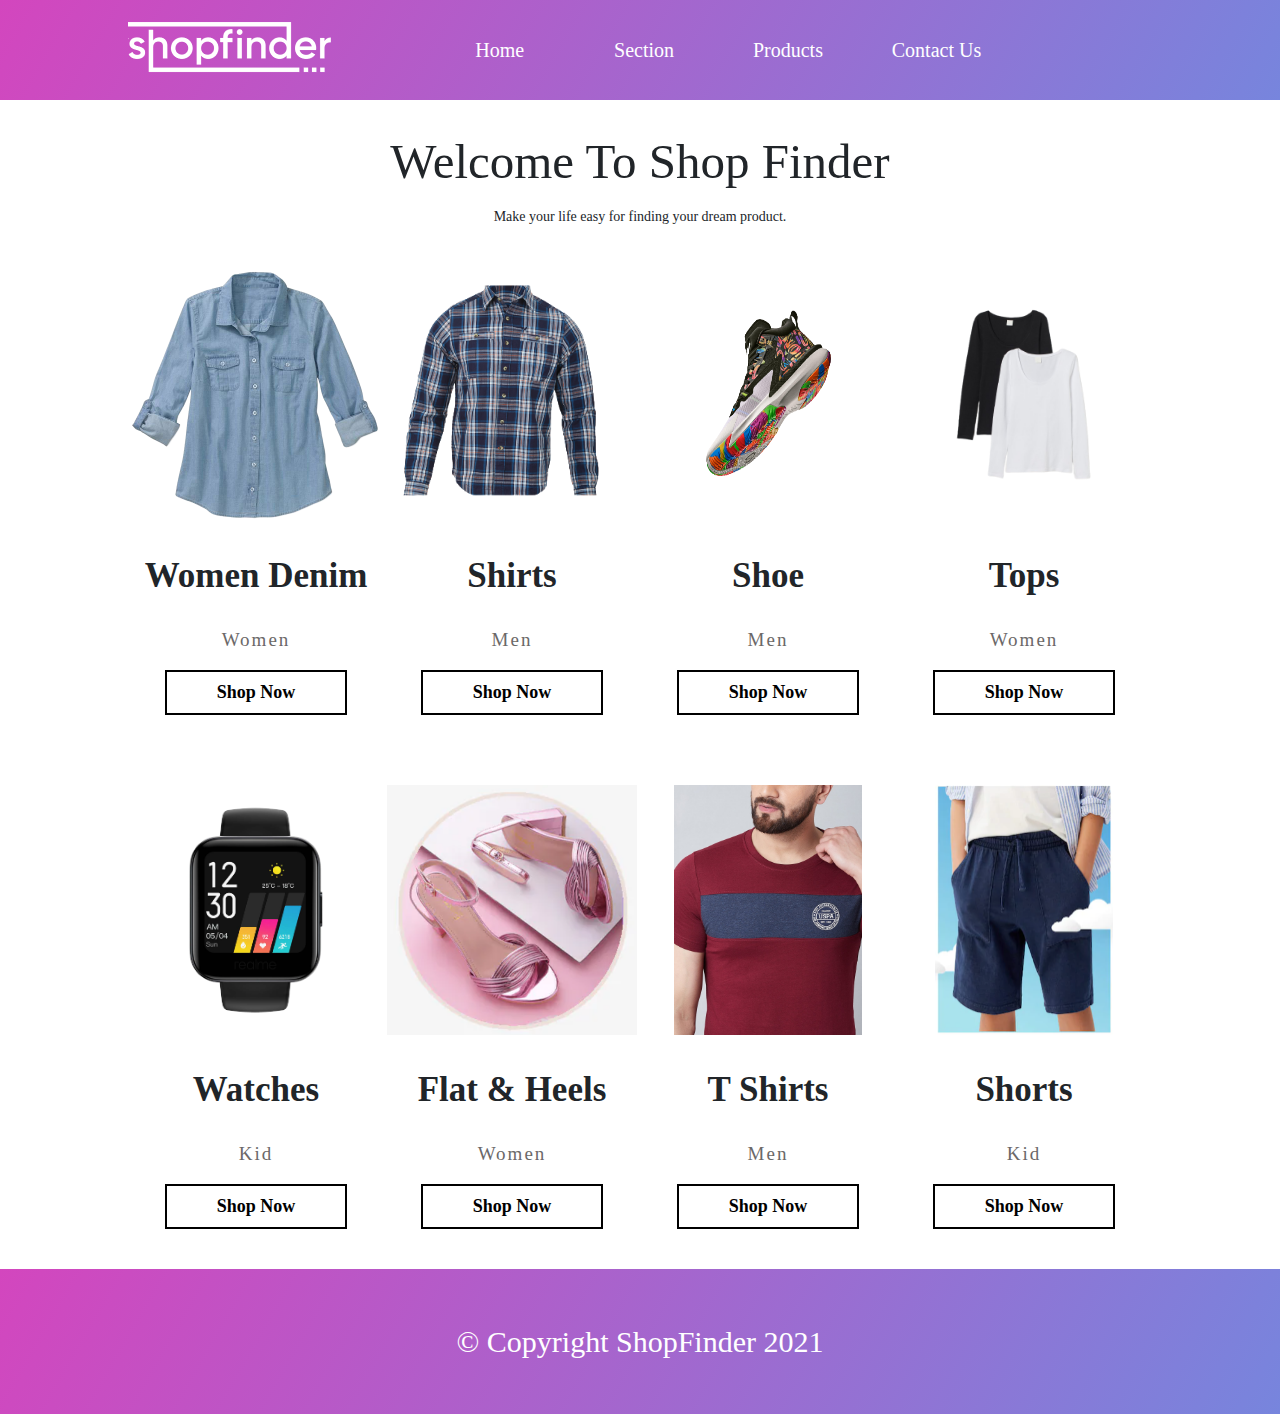
<file: index.html>
<!DOCTYPE html>
<html lang="en">
<head>
    <meta charset="utf-8" />
    <meta name="viewport" content="width=device-width, initial-scale=1.0" />
    <title>Home Page - Shop Finder</title>
    <link rel="stylesheet" href="css/main.css" />
    <script src="js/scripts.js"></script>
</head>

<body onload="welcomeMessage()">
    <div class="banner">
        <div class="menu">
            <header>
                <a href="index.html"><img id="logo"  src="images/logo.png" alt="Shop Finder Logo"></a>
            </header>
            <nav>
                <ul class="navbar">
                    <li class="nav-item">
                        <a class="nav-link text-white" href="index.html">Home</a>
                    </li>
                    <li class="nav-item dropdown">
                        <a class="nav-link text-white dropbtn" href="javascript:void(0)">Section</a>
                        <div class="dropdown-content">
                            <a href="shirts.html">Shirt</a>
                            <a href="tshirts.html">T-Shirt</a>
                            <a href="tops.html">Top</a>
                            <a href="shorts.html">Shorts</a>
                            <a href="watches.html">Watches</a>
                            <a href="womendenim.html">Denim</a>
                            <a href="flat_heels.html">Flat &amp; Heels</a>
                            <a href="shoe.html">Shoe</a>
                        </div>                               
                    </li>
                    <li class="nav-item">
                        <a class="nav-link text-white" href="products.html">Products</a>
                    </li>
                    <li class="nav-item">
                        <a class="nav-link text-white" href="contact.html">Contact Us</a>
                    </li>
                </ul>
            </nav>
        </div>
    </div>
    <div class="container">
        <main role="main">            
            <div class="text-center">
                <h1 class="display-4" id="heading_message" >Welcome To Shop Finder</h1>
                <p>Make your life easy for finding your dream product.</p>
            </div>
            <div class="row categories" >
                <div class="col">
                    <div class="categories_bg category-color text-center">
                        <img src="images/category/1.png" />
                        <h2 class="category_title">Women Denim</h2>
                        <h4 class="section_name">Women</h4>
                        <a class="button button-primary" href="womendenim.html">Shop Now</a>
                    </div>
                </div>
                <div class="col">
                    <div class="categories_bg category-color text-center">
                        <img src="images/category/2.png" />
                        <h2 class="category_title">Shirts</h2>
                        <h4 class="section_name">Men</h4>
                        <a class="button button-primary" href="shirts.html">Shop Now</a>
                    </div>
                </div>
                <div class="col">
                    <div class="categories_bg category-color text-center">
                        <img src="images/category/3.png" />
                        <h2 class="category_title">Shoe</h2>
                        <h4 class="section_name">Men</h4>
                        <a class="button button-primary" href="shoe.html">Shop Now</a>
                    </div>
                </div>
                <div class="col">
                    <div class="categories_bg category-color text-center">
                        <img src="images/category/4.png" />
                        <h2 class="category_title">Tops</h2>
                        <h4 class="section_name">Women</h4>
                        <a class="button button-primary" href="tops.html">Shop Now</a>
                    </div>
                </div>
            </div>
            <div class="row categories" >
                <div class="col">
                    <div class="categories_bg category-color text-center">
                        <img src="images/category/5.png" />
                        <h2 class="category_title">Watches</h2>
                        <h4 class="section_name">Kid</h4>
                        <a class="button button-primary" href="watches.html">Shop Now</a>
                    </div>
                </div>
                <div class="col">
                    <div class="categories_bg category-color text-center">
                        <img src="images/category/6.png" />
                        <h2 class="category_title">Flat &amp; Heels</h2>
                        <h4 class="section_name">Women</h4>
                        <a class="button button-primary" href="flat_heels.html">Shop Now</a>
                    </div>
                </div>
                <div class="col">
                    <div class=" categories_bg category-color text-center">
                        <img src="images/category/7.jpg" />
                        <h2 class="category_title">T Shirts</h2>
                        <h4 class="section_name">Men</h4>
                        <a class="button button-primary" href="tshirts.html">Shop Now</a>
                    </div>
                </div>
                <div class="col">
                    <div class=" categories_bg category-color text-center">
                        <img src="images/category/8.PNG" />
                        <h2 class="category_title">Shorts</h2>
                        <h4 class="section_name">Kid</h4>
                        <a class="button button-primary" href="shorts.html">Shop Now</a>
                    </div>
                </div>        
            </div>
        </main>
    </div>
    <footer class="banner p-5">
        <div class="container p-5">
            <p class="text-center">&copy; Copyright ShopFinder 2021 </p>
        </div>
    </footer>
    <script src="js/change.js"></script>
</body>
</html>
</file>
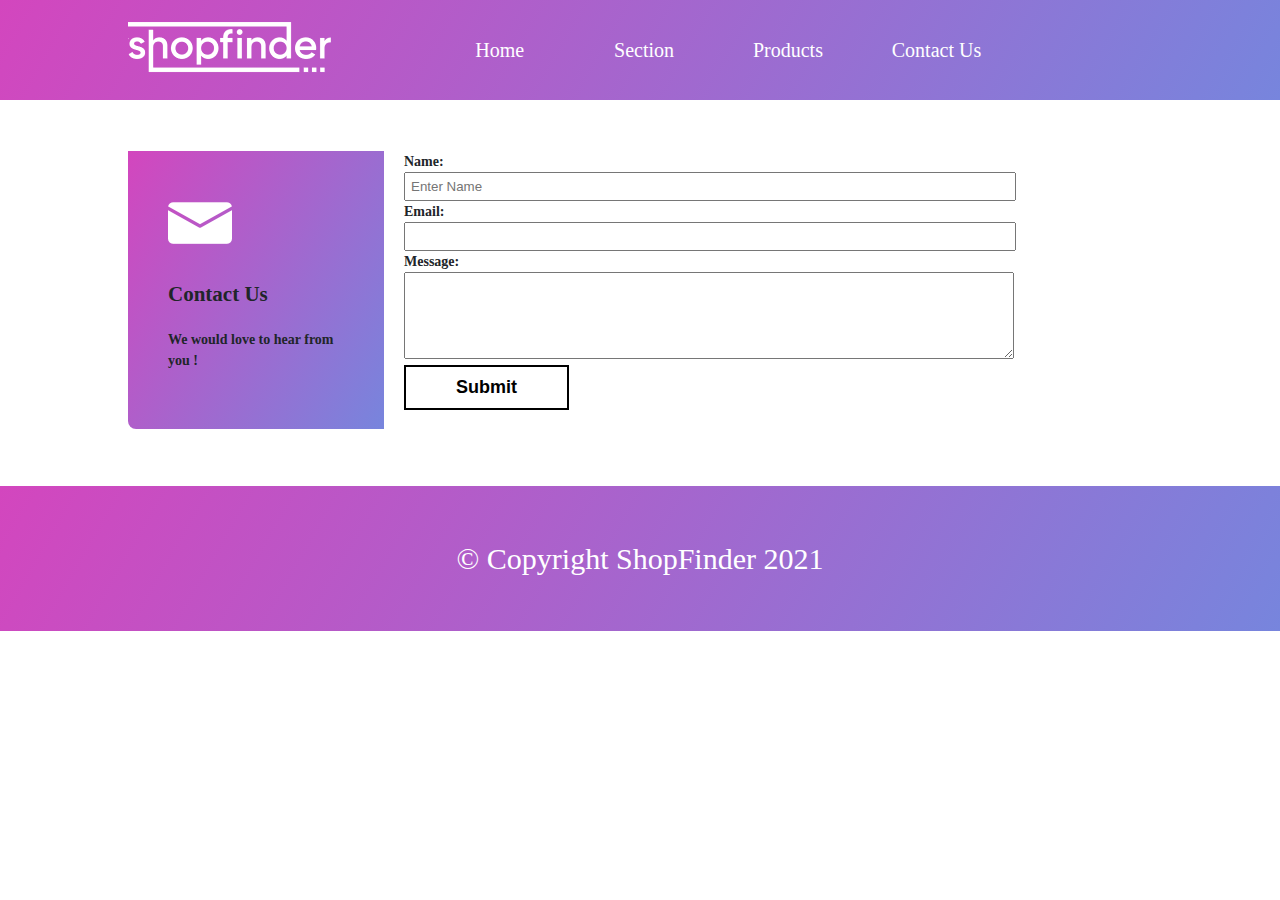
<file: contact.html>
<!DOCTYPE html>
<html lang="en">

<head>
    <meta charset="utf-8" />
    <meta name="viewport" content="width=device-width, initial-scale=1.0" />
    <title>Home Page - Shop Finder</title>
    <link rel="stylesheet" href="css/main.css" />
    <link rel="stylesheet" href="css/contact.css" />
    <script src="js/scripts.js"></script>
</head>

<body>
    <div class="banner">
        <div class="menu">
            <header>
                <a href="index.html"><img id="logo"  src="images/logo.png" alt="Shop Finder Logo"></a>
            </header>
            <nav>
                <ul class="navbar">
                    <li class="nav-item">
                        <a class="nav-link text-white" href="index.html">Home</a>
                    </li>
                    <li class="nav-item dropdown">
                        <a class="nav-link text-white dropbtn" href="javascript:void(0)">Section</a>
                        <div class="dropdown-content">
                            <a href="shirts.html">Shirt</a>
                            <a href="tshirts.html">T-Shirt</a>
                            <a href="tops.html">Top</a>
                            <a href="shorts.html">Shorts</a>
                            <a href="watches.html">Watches</a>
                            <a href="womendenim.html">Denim</a>
                            <a href="flat_heels.html">Flat &amp; Heels</a>
                            <a href="shoe.html">Shoe</a>
                        </div>                               
                    </li>
                    <li class="nav-item">
                        <a class="nav-link text-white" href="products.html">Products</a>
                    </li>
                    <li class="nav-item">
                        <a class="nav-link text-white" href="contact.html">Contact Us</a>
                    </li>
                </ul>
            </nav>
        </div>
    </div>
    <div class="container contact">
        <div class="contact_row">
            <div class="col-3">
                <div class="contact-info"><img 
                        src="images/contact-image.png" alt="image">
                    <h2 class="text-white">Contact Us</h2>
                    <h4 class="text-white">We would love to hear from you !</h4>
                </div>
            </div>
            <div class="col-9">
                <form class="contact-form">
                    <div>
                        <label for="name">Name:</label>
                        <div>
                            <input type="text" 
                                id="name" placeholder="Enter Name" name="name">
                        </div>
                    </div>
                    <div ><label for="email"
                            >Email:</label>
                        <div><input type="email"
                                name="email">
                            <!---->
                        </div>
                    </div>
                    <div><label for="message">Message:</label>
                        <div class="col-sm-10"><textarea name="message" rows="5" id="message"
                                ></textarea>
                            <!---->
                        </div>
                    </div>
                    <div>
                        <div><button 
                                type="submit" onclick="contactMessage()" class="button button-primary button-primary-style">Submit</button></div>
                    </div>
                </form>
            </div>
        </div>
    </div>
    <footer class="banner p-5">
        <div class="container p-5">
            <p class="text-center">&copy; Copyright ShopFinder 2021 </p>
        </div>
    </footer>
    <script src="js/change.js"></script>
</body>

</html>
</file>
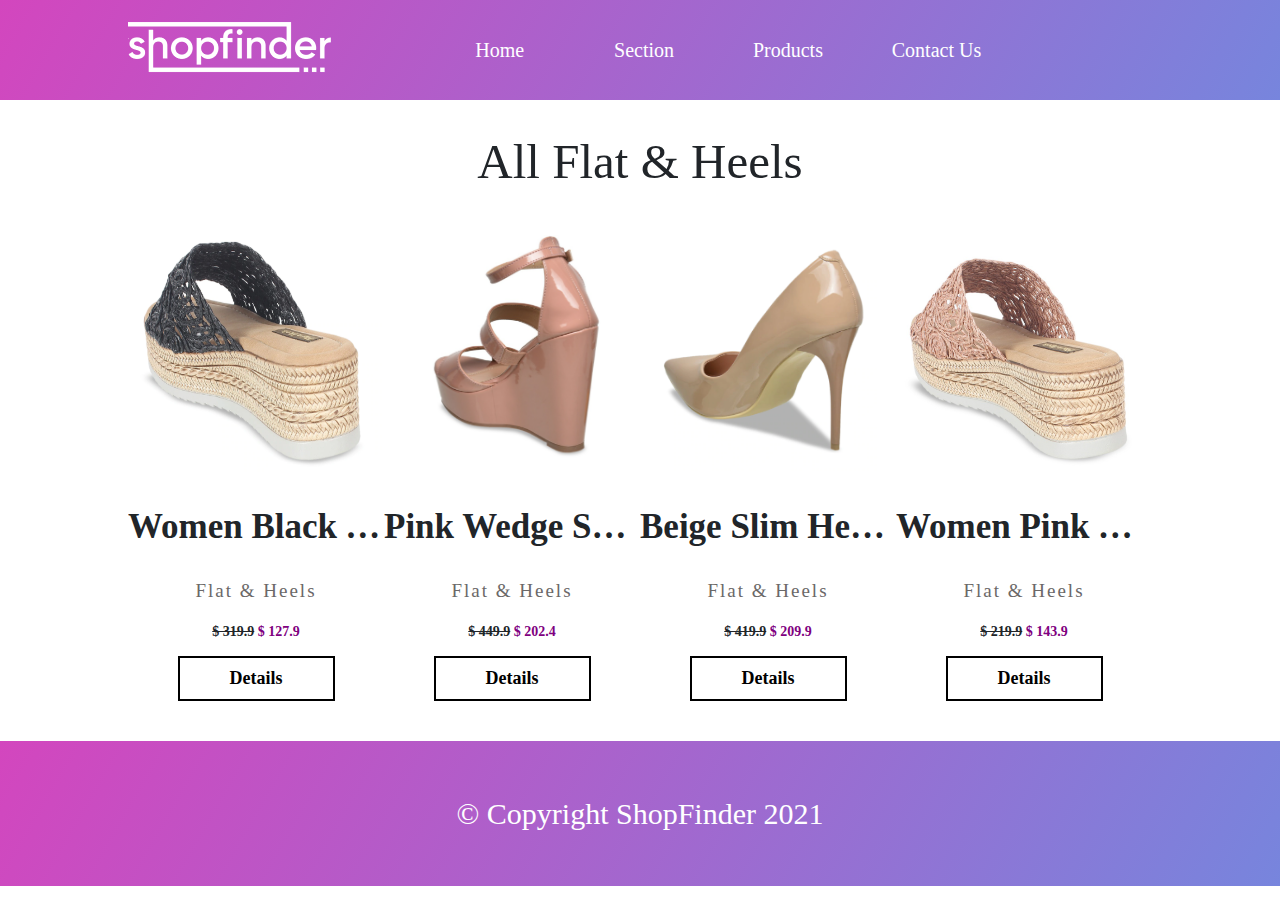
<file: flat_heels.html>
<!DOCTYPE html>
<html lang="en">
<head>
    <meta charset="utf-8" />
    <meta name="viewport" content="width=device-width, initial-scale=1.0" />
    <title>T-Shirts - Shop Finder</title>
    <link rel="stylesheet" href="css/main.css" />
    <script src="js/scripts.js"></script>
</head>

<body>
    <div class="banner">
      <div   class="menu">
            <header>
                <a href="index.html"><img id="logo"  src="images/logo.png" alt="Shop Finder Logo"></a>
            </header>
            <nav>
                <ul class="navbar">
                    <li class="nav-item">
                        <a class="nav-link text-white" href="index.html">Home</a>
                    </li>
                    <li class="nav-item dropdown">
                        <a class="nav-link text-white dropbtn" href="javascript:void(0)">Section</a>
                        <div class="dropdown-content">
                            <a href="shirts.html">Shirt</a>
                            <a href="tshirts.html">T-Shirt</a>
                            <a href="tops.html">Top</a>
                            <a href="shorts.html">Shorts</a>
                            <a href="watches.html">Watches</a>
                            <a href="womendenim.html">Denim</a>
                            <a href="flat_heels.html">Flat &amp; Heels</a>
                            <a href="shoe.html">Shoe</a>
                        </div>                               
                    </li>
                    <li class="nav-item">
                        <a class="nav-link text-white" href="products.html">Products</a>
                    </li>
                    <li class="nav-item">
                        <a class="nav-link text-white" href="contact.html">Contact Us</a>
                    </li>
                </ul>
            </nav>
        </div>
    </div>
    <div class="container">
        <main role="main">            
            <div class="text-center">
                <h1 class="display-4" id="heading_message" >All Flat & Heels</h1>
            </div>
            <div class="row categories" >
                <div class="col">
                    <div class="categories_bg category-color text-center">
                        <img src="images/products/20.PNG" />
                        <h2 class="category_title text-overflow-elipsis" title="Women Black Textured Flatform Heels">Women Black Textured Flatform Heels</h2>
                        <h4 class="section_name">Flat &amp; Heels</h4>
                        <p class="font-weight-bold">
                            <span><s>$ 319.9</s></span>
                            <span class="color-purple">$ 127.9</span>
                        </p>
                        <a class="button button-primary" href="https://www.amazon.ca/s?k=flat+heels&ref=nb_sb_noss_1" target="_blank">Details</a>
                    </div>
                </div>
                <div class="col">
                    <div class="categories_bg category-color text-center">
                        <img src="images/products/21.PNG" />
                        <h2 class="category_title text-overflow-elipsis" title="Pink Wedge Sandals with Buckles">Pink Wedge Sandals with Buckles</h2>
                        <h4 class="section_name">Flat &amp; Heels</h4>
                        <p class="font-weight-bold">
                            <span><s>$ 449.9</s></span>
                            <span class="color-purple">$ 202.4</span>
                        </p>
                        <a class="button button-primary" href="https://www.amazon.ca/s?k=flat+heels&ref=nb_sb_noss_1" target="_blank">Details</a>
                    </div>
                </div>
                <div class="col">
                    <div class="categories_bg category-color text-center">
                        <img src="images/products/22.PNG" />
                        <h2 class="category_title text-overflow-elipsis" title="Beige Slim Heeled Pumps with Bows">Beige Slim Heeled Pumps with Bows</h2>
                        <h4 class="section_name">Flat &amp; Heels</h4>
                        <p class="font-weight-bold">
                            <span><s>$ 419.9</s></span>
                            <span class="color-purple">$ 209.9</span>
                        </p>
                        <a class="button button-primary" href="https://www.amazon.ca/s?k=flat+heels&ref=nb_sb_noss_1" target="_blank">Details</a>
                    </div>
                </div>
                <div class="col">
                    <div class="categories_bg category-color text-center">
                        <img src="images/products/23.PNG" />
                        <h2 class="category_title text-overflow-elipsis" title="Women Pink Woven Design Mules">Women Pink Woven Design Mules</h2>
                        <h4 class="section_name">Flat &amp; Heels</h4>
                        <p class="font-weight-bold">
                            <span><s>$ 219.9</s></span>
                            <span class="color-purple">$ 143.9</span>
                        </p>
                        <a class="button button-primary" href="https://www.amazon.ca/s?k=flat+heels&ref=nb_sb_noss_1" target="_blank">Details</a>
                    </div>
                </div>  
            </div>
        </main>
    </div>
    <footer class="banner p-5">
        <div class="container p-5">
            <p class="text-center">© Copyright ShopFinder 2021 </p>
        </div>
    </footer>
    <script src="js/change.js"></script>
</body>
</html>
</file>
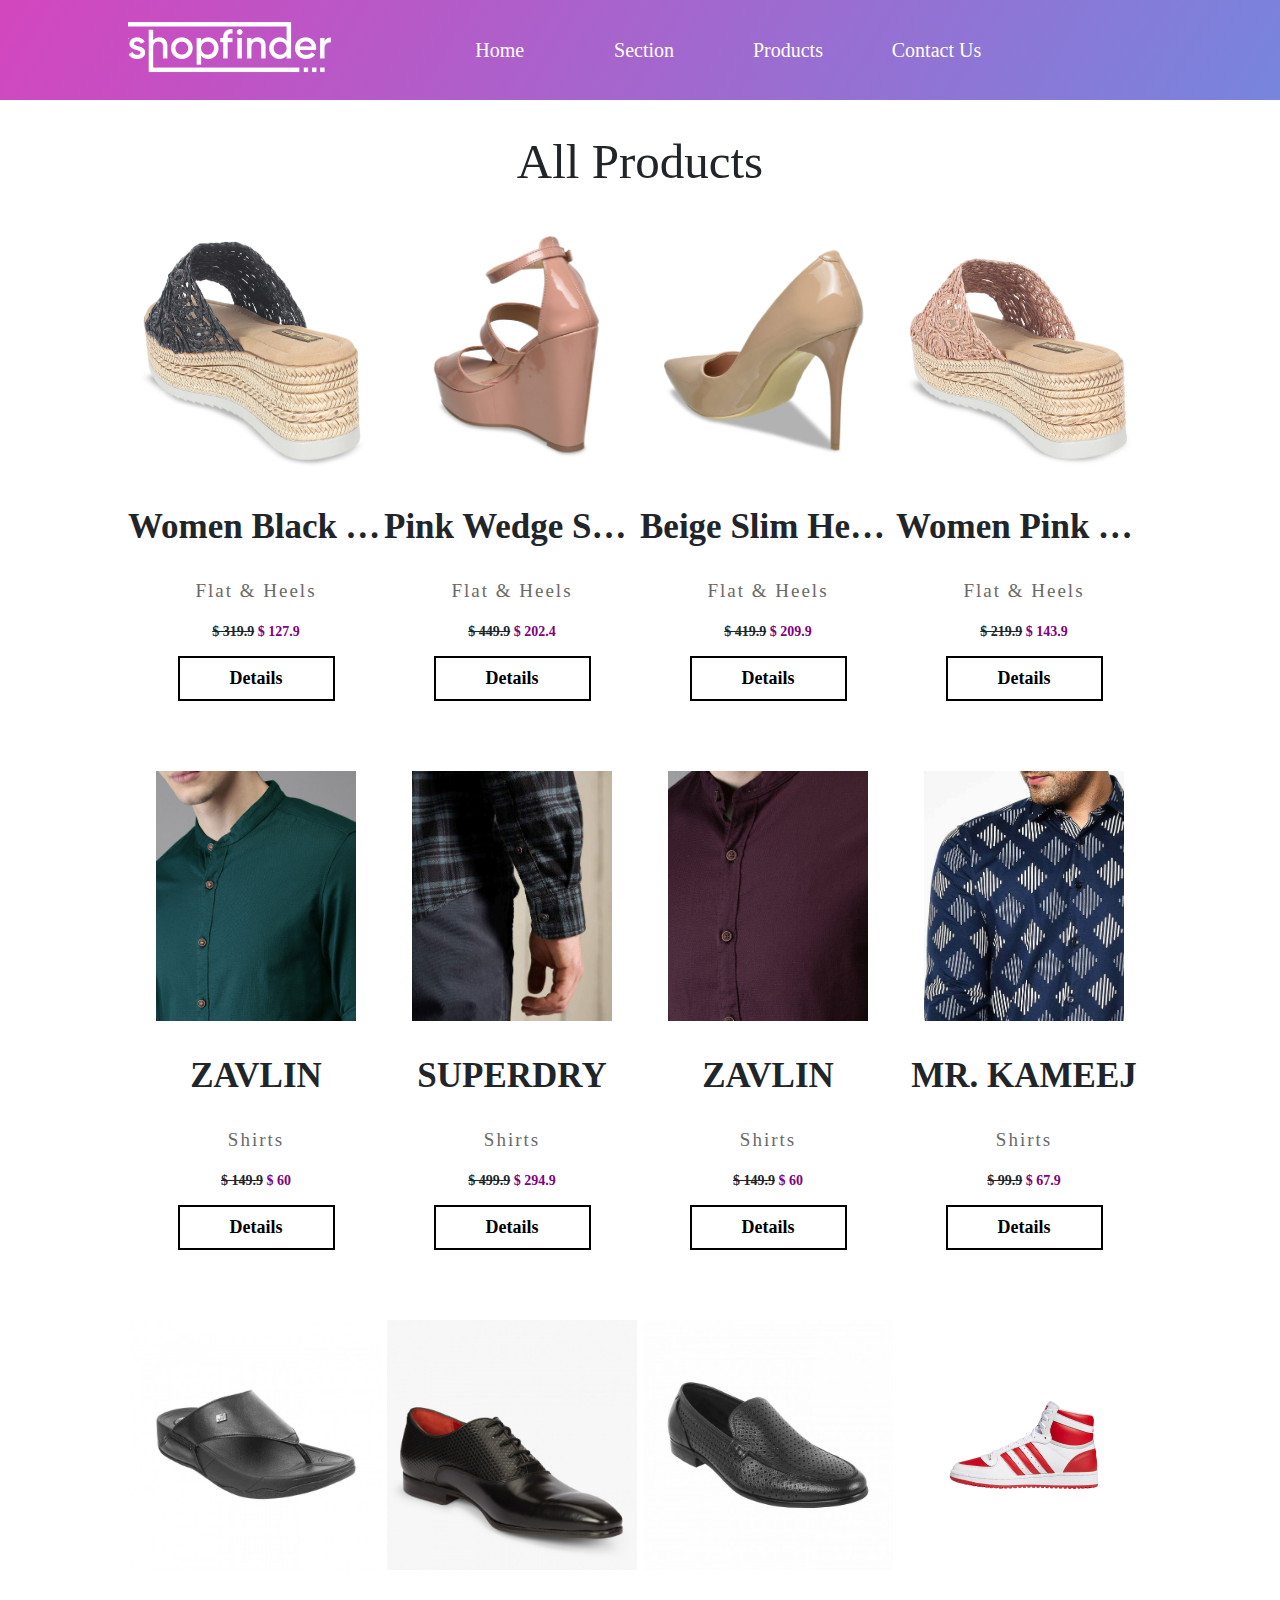
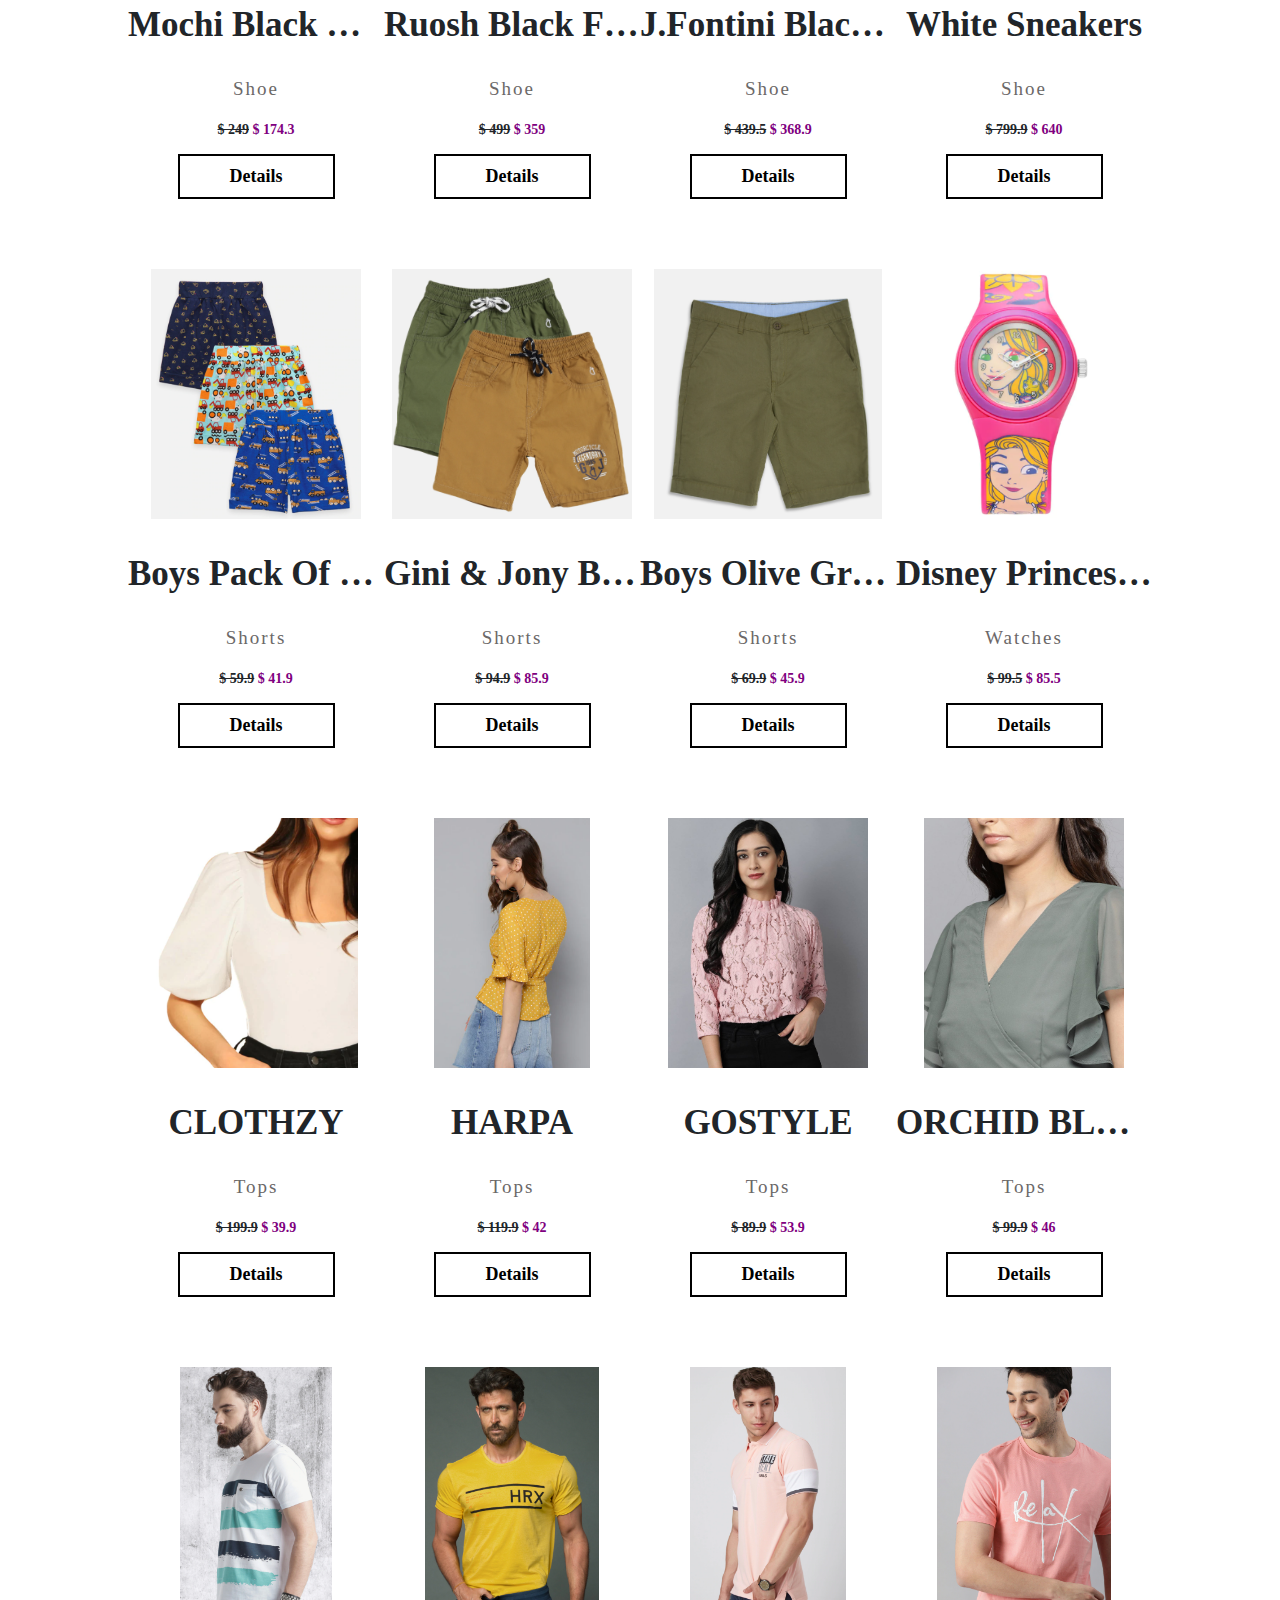
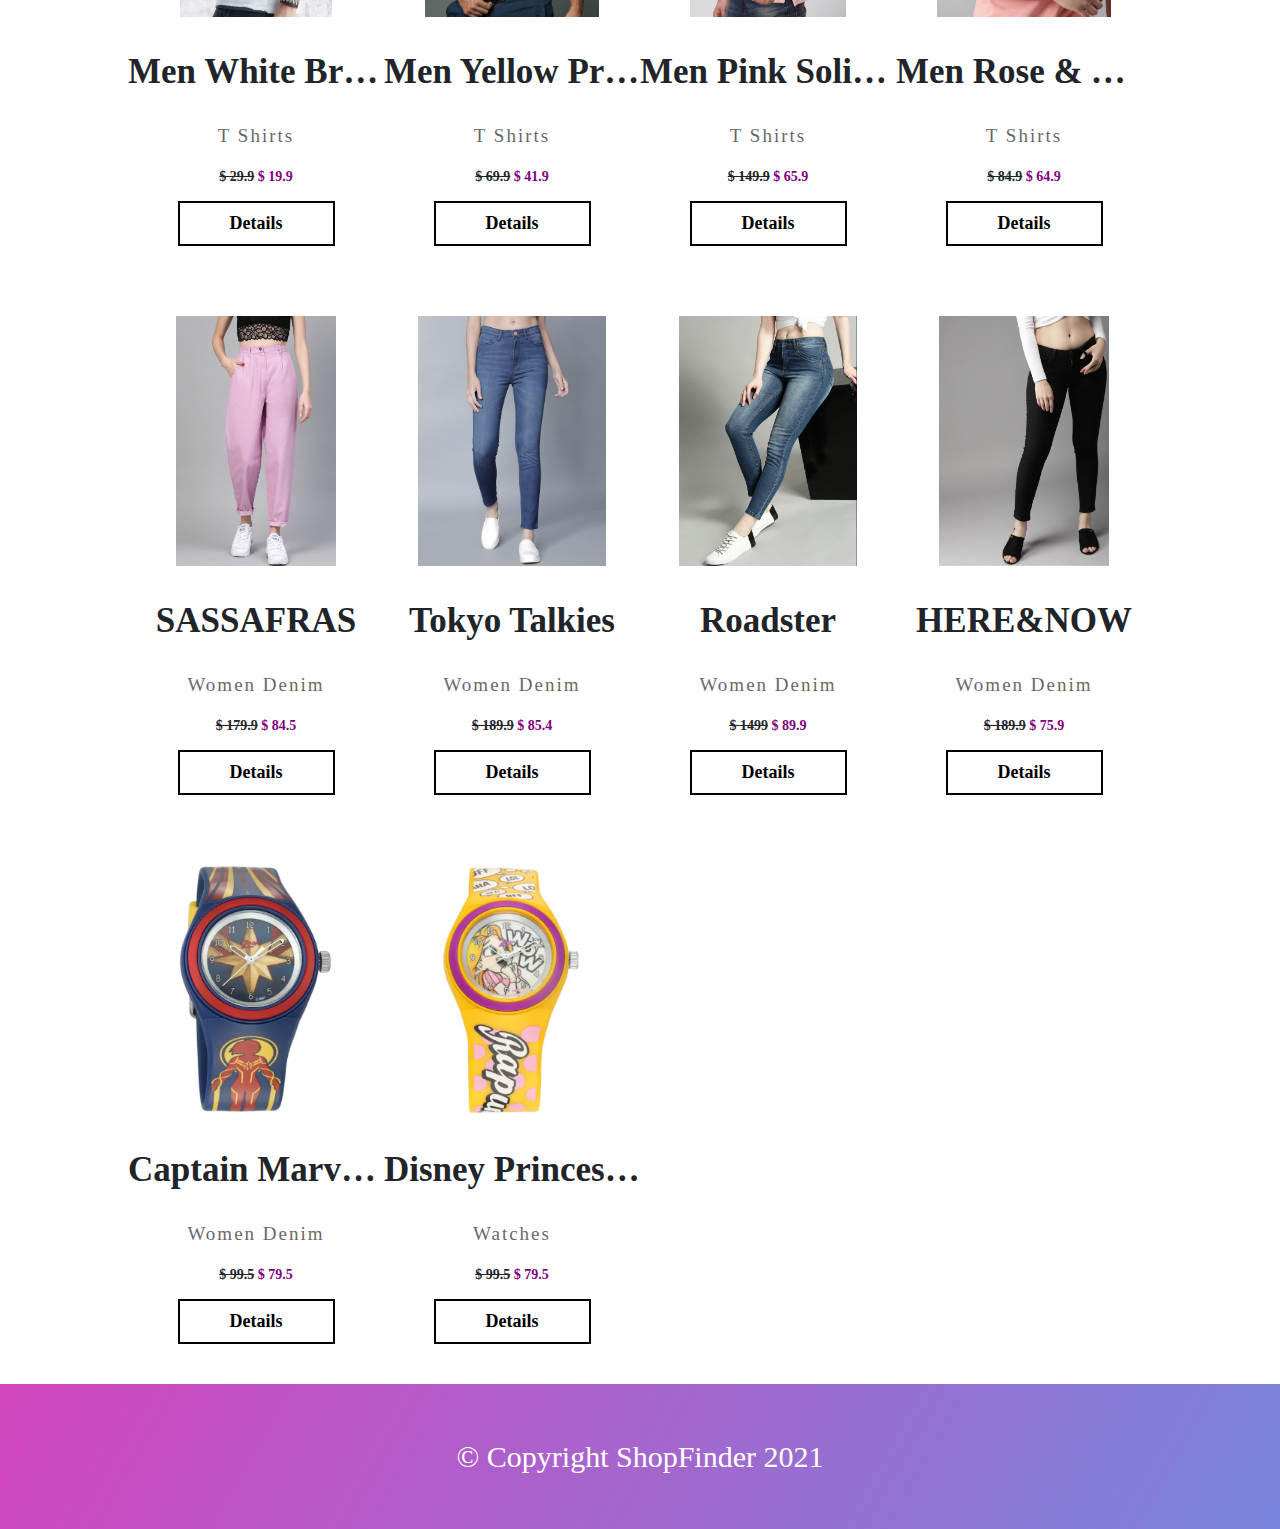
<file: products.html>
<!DOCTYPE html>
<html lang="en">
<head>
    <meta charset="utf-8" />
    <meta name="viewport" content="width=device-width, initial-scale=1.0" />
    <title>Products - Shop Finder</title>
    <link rel="stylesheet" href="css/main.css" />
    <script src="js/scripts.js"></script>
</head>

<body onload="productMessage()">
    <div class="banner">
        <div class="menu">
            <header>
                <a href="index.html"><img id="logo"  src="images/logo.png" alt="Shop Finder Logo"></a>
            </header>
            <nav>
                <ul class="navbar">
                    <li class="nav-item">
                        <a class="nav-link text-white" href="index.html">Home</a>
                    </li>
                    <li class="nav-item dropdown">
                        <a class="nav-link text-white dropbtn" href="javascript:void(0)">Section</a>
                        <div class="dropdown-content">
                            <a href="shirts.html">Shirt</a>
                            <a href="tshirts.html">T-Shirt</a>
                            <a href="tops.html">Top</a>
                            <a href="shorts.html">Shorts</a>
                            <a href="watches.html">Watches</a>
                            <a href="womendenim.html">Denim</a>
                            <a href="flat_heels.html">Flat &amp; Heels</a>
                            <a href="shoe.html">Shoe</a>
                        </div>                               
                    </li>
                    <li class="nav-item">
                        <a class="nav-link text-white" href="products.html">Products</a>
                    </li>
                    <li class="nav-item">
                        <a class="nav-link text-white" href="contact.html">Contact Us</a>
                    </li>
                </ul>
            </nav>
        </div>
    </div>
    <div class="container">
        <main role="main">            
            <div class="text-center">
                <h1 class="display-4" id="heading_message" >All Products</h1>
            </div>
            <div class="row categories" >
                <div class="col">
                    <div class="categories_bg category-color text-center">
                        <img src="images/products/20.PNG" />
                        <h2 class="category_title text-overflow-elipsis" title="Women Black Textured Flatform Heels">Women Black Textured Flatform Heels</h2>
                        <h4 class="section_name">Flat &amp; Heels</h4>
                        <p class="font-weight-bold">
                            <span><s>$ 319.9</s></span>
                            <span class="color-purple">$ 127.9</span>
                        </p>
                        <a class="button button-primary" href="https://www.amazon.ca/s?k=flat+heels&ref=nb_sb_noss_1" target="_blank">Details</a>
                    </div>
                </div>
                <div class="col">
                    <div class="categories_bg category-color text-center">
                        <img src="images/products/21.PNG" />
                        <h2 class="category_title text-overflow-elipsis" title="Pink Wedge Sandals with Buckles">Pink Wedge Sandals with Buckles</h2>
                        <h4 class="section_name">Flat &amp; Heels</h4>
                        <p class="font-weight-bold">
                            <span><s>$ 449.9</s></span>
                            <span class="color-purple">$ 202.4</span>
                        </p>
                        <a class="button button-primary" href="https://www.amazon.ca/s?k=flat+heels&ref=nb_sb_noss_1" target="_blank">Details</a>
                    </div>
                </div>
                <div class="col">
                    <div class="categories_bg category-color text-center">
                        <img src="images/products/22.PNG" />
                        <h2 class="category_title text-overflow-elipsis" title="Beige Slim Heeled Pumps with Bows">Beige Slim Heeled Pumps with Bows</h2>
                        <h4 class="section_name">Flat &amp; Heels</h4>
                        <p class="font-weight-bold">
                            <span><s>$ 419.9</s></span>
                            <span class="color-purple">$ 209.9</span>
                        </p>
                        <a class="button button-primary" href="https://www.amazon.ca/s?k=flat+heels&ref=nb_sb_noss_1" target="_blank">Details</a>
                    </div>
                </div>
                <div class="col">
                    <div class="categories_bg category-color text-center">
                        <img src="images/products/23.PNG" />
                        <h2 class="category_title text-overflow-elipsis" title="Women Pink Woven Design Mules">Women Pink Woven Design Mules</h2>
                        <h4 class="section_name">Flat &amp; Heels</h4>
                        <p class="font-weight-bold">
                            <span><s>$ 219.9</s></span>
                            <span class="color-purple">$ 143.9</span>
                        </p>
                        <a class="button button-primary" href="https://www.amazon.ca/s?k=flat+heels&ref=nb_sb_noss_1" target="_blank">Details</a>
                    </div>
                </div>  
            </div>
            <div class="row categories" >
                <div class="col">
                    <div class="categories_bg category-color text-center">
                        <img src="images/products/5.jpg" />
                        <h2 class="category_title text-overflow-elipsis">ZAVLIN</h2>
                        <h4 class="section_name">Shirts</h4>
                        <p class="font-weight-bold">
                            <span ><s>$ 149.9</s></span>
                            <span class="color-purple">$ 60</span>
                        </p>
                        <a class="button button-primary" target="_blank" href="https://www.amazon.ca/s?k=shirts&ref=nb_sb_noss_1">Details</a>
                    </div>
                </div>
                <div class="col">
                    <div class="categories_bg category-color text-center">
                        <img src="images/products/6.jpg" />
                        <h2 class="category_title text-overflow-elipsis">SUPERDRY</h2>
                        <h4 class="section_name">Shirts</h4>
                        <p class="font-weight-bold">
                            <span ><s>$ 499.9</s></span>
                            <span class="color-purple">$ 294.9</span>
                        </p>
                        <a class="button button-primary" target="_blank" href="https://www.amazon.ca/s?k=shirts&ref=nb_sb_noss_1">Details</a>
                    </div>
                </div>
                <div class="col">
                    <div class="categories_bg category-color text-center">
                        <img src="images/products/7.jpg" />
                        <h2 class="category_title text-overflow-elipsis">ZAVLIN</h2>
                        <h4 class="section_name">Shirts</h4>
                        <p class="font-weight-bold">
                            <span ><s>$ 149.9</s></span>
                            <span class="color-purple">$ 60</span>
                        </p>
                        <a class="button button-primary" target="_blank" href="https://www.amazon.ca/s?k=shirts&ref=nb_sb_noss_1">Details</a>
                    </div>
                </div>
                <div class="col">
                    <div class="categories_bg category-color text-center">
                        <img src="images/products/8.jpg" />
                        <h2 class="category_title text-overflow-elipsis">MR. KAMEEJ</h2>
                        <h4 class="section_name">Shirts</h4>
                        <p class="font-weight-bold">
                            <span ><s>$ 99.9</s></span>
                            <span class="color-purple">$ 67.9</span>
                        </p>
                        <a class="button button-primary" target="_blank" href="https://www.amazon.ca/s?k=shirts&ref=nb_sb_noss_1">Details</a>
                    </div>
                </div>
            </div>
            <div class="row categories" >
                <div class="col">
                    <div class="categories_bg category-color text-center">
                        <img src="images/products/9.jpg" />
                        <h2 class="category_title text-overflow-elipsis" title="Mochi Black Casual Slippers">Mochi Black Casual Slippers</h2>
                        <h4 class="section_name">Shoe</h4>
                        <p class="font-weight-bold">
                            <span ><s>$ 249</s></span>
                            <span class="color-purple">$ 174.3</span>
                        </p>
                        <a class="button button-primary" target="_blank" href="https://www.nike.com/ca/w/womens-shoes-5e1x6zy7ok">Details</a>
                    </div>
                </div>
                <div class="col">
                    <div class="categories_bg category-color text-center">
                        <img src="images/products/10.jpg" />
                        <h2 class="category_title text-overflow-elipsis" title="Ruosh Black Formal Derby">Ruosh Black Formal Derby</h2>
                        <h4 class="section_name">Shoe</h4>
                        <p class="font-weight-bold">
                            <span ><s>$ 499</s></span>
                            <span class="color-purple">$ 359</span>
                        </p>
                        <a class="button button-primary" target="_blank" href="https://www.nike.com/ca/w/womens-shoes-5e1x6zy7ok">Details</a>
                    </div>
                </div>
                <div class="col">
                    <div class="categories_bg category-color text-center">
                        <img src="images/products/11.jpg" />
                        <h2 class="category_title text-overflow-elipsis" title="J.Fontini Black Casual Slip Ons">J.Fontini Black Casual Slip Ons</h2>
                        <h4 class="section_name">Shoe</h4>
                        <p class="font-weight-bold">
                            <span ><s>$ 439.5</s></span>
                            <span class="color-purple">$ 368.9</span>
                        </p>
                        <a class="button button-primary" target="_blank" href="https://www.nike.com/ca/w/womens-shoes-5e1x6zy7ok">Details</a>
                    </div>
                </div>
                <div class="col">
                    <div class="categories_bg category-color text-center">
                        <img src="images/products/12.jpg" />
                        <h2 class="category_title text-overflow-elipsis" title="White Sneakers">White Sneakers</h2>
                        <h4 class="section_name">Shoe</h4>
                        <p class="font-weight-bold">
                            <span ><s>$ 799.9</s></span>
                            <span class="color-purple">$ 640</span>
                        </p>
                        <a class="button button-primary" target="_blank" href="https://www.nike.com/ca/w/womens-shoes-5e1x6zy7ok">Details</a>
                    </div>
                </div>      
            </div>
            <div class="row categories" >
                <div class="col">
                    <div class="categories_bg category-color text-center">
                        <img src="images/products/28.PNG"/>
                        <h2 class="category_title text-overflow-elipsis" title="Boys Pack Of 3 Multicoloured Floral Printed Mid-Rise Regular Shorts">Boys Pack Of 3 Multicoloured Floral Printed Mid-Rise Regular Shorts</h2>
                        <h4 class="section_name">Shorts</h4>
                        <p class="font-weight-bold">
                            <span ><s>$ 59.9</s></span>
                            <span class="color-purple">$ 41.9</span>
                        </p>
                        <a class="button button-primary" href="https://www.amazon.ca/s?k=shorts&ref=nb_sb_noss_1" target="_blank">Details</a>
                    </div>
                </div>
                <div class="col">
                    <div class="categories_bg category-color text-center">
                        <img src="images/products/29.PNG"/>
                        <h2 class="category_title text-overflow-elipsis" title="Gini and Jony Boys Pack of 2 Solid Cotton Shorts">Gini &amp; Jony Boys Pack of 2 Solid Cotton Shorts</h2>
                        <h4 class="section_name">Shorts</h4>
                        <p class="font-weight-bold">
                            <span ><s>$ 94.9</s></span>
                            <span class="color-purple">$ 85.9</span>
                        </p>
                        <a class="button button-primary" href="https://www.amazon.ca/s?k=shorts&ref=nb_sb_noss_1" target="_blank">Details</a>
                    </div>
                </div>
                <div class="col">
                    <div class="categories_bg category-color text-center">
                        <img src="images/products/30.PNG"/>
                        <h2 class="category_title text-overflow-elipsis" title="Boys Olive Green Mid-Rise Chino Shorts">Boys Olive Green Mid-Rise Chino Shorts</h2>
                        <h4 class="section_name">Shorts</h4>
                        <p class="font-weight-bold">
                            <span ><s>$ 69.9</s></span>
                            <span class="color-purple">$ 45.9</span>
                        </p>
                        <a class="button button-primary" href="https://www.amazon.ca/s?k=shorts&ref=nb_sb_noss_1" target="_blank">Details</a>
                    </div>
                </div>
                <div class="col">
                    <div class="categories_bg category-color text-center">
                        <img src="images/products/17.PNG" />
                        <h2 class="category_title text-overflow-elipsis">Disney Princess Watch</h2>
                        <h4 class="section_name">Watches</h4>
                        <p class="font-weight-bold">
                            <span><s>$ 99.5</s></span>
                            <span class="color-purple">$ 85.5</span>
                        </p>
                        <a class="button button-primary" target="_blank" href="https://www.fossil.com/en-ca/womens/">Details</a>
                    </div>
                </div>
            </div>
            <div class="row categories" >
                <div class="col">
                    <div class="categories_bg category-color text-center">
                        <img src="images/products/13.PNG" />
                        <h2 class="category_title text-overflow-elipsis">CLOTHZY</h2>
                        <h4 class="section_name">Tops</h4>
                        <p class="font-weight-bold">
                            <span ><s>$ 199.9</s></span>
                            <span class="color-purple">$ 39.9</span>
                        </p>
                        <a class="button button-primary" target="_blank" href="https://www.hollisterco.com/shop/ca/girls-tops">Details</a>
                    </div>
                </div>
                <div class="col">
                    <div class="categories_bg category-color text-center">
                        <img src="images/products/14.PNG" />
                        <h2 class="category_title text-overflow-elipsis">HARPA</h2>
                        <h4 class="section_name">Tops</h4>
                        <p class="font-weight-bold">
                            <span ><s>$ 119.9</s></span>
                            <span class="color-purple">$ 42</span>
                        </p>
                        <a class="button button-primary" target="_blank" href="https://www.hollisterco.com/shop/ca/girls-tops">Details</a>
                    </div>
                </div>
                <div class="col">
                    <div class=" categories_bg category-color text-center">
                        <img src="images/products/15.jpg" />
                        <h2 class="category_title text-overflow-elipsis">GOSTYLE</h2>
                        <h4 class="section_name">Tops</h4>
                        <p class="font-weight-bold">
                            <span ><s>$ 89.9</s></span>
                            <span class="color-purple">$ 53.9</span>
                        </p>
                        <a class="button button-primary" target="_blank" href="https://www.hollisterco.com/shop/ca/girls-tops">Details</a>
                    </div>
                </div>
                <div class="col">
                    <div class=" categories_bg category-color text-center">
                        <img src="images/products/16.jpg" />
                        <h2 class="category_title text-overflow-elipsis">ORCHID BLUES</h2>
                        <h4 class="section_name">Tops</h4>
                        <p class="font-weight-bold">
                            <span ><s>$ 99.9</s></span>
                            <span class="color-purple">$ 46</span>
                        </p>
                        <a class="button button-primary" target="_blank" href="https://www.hollisterco.com/shop/ca/girls-tops">Details</a>
                    </div>
                </div>                
            </div>
            <div class="row categories" >
                <div class="col">
                    <div class="categories_bg category-color text-center">
                        <img src="images/products/24.PNG" />
                        <h2 class="category_title text-overflow-elipsis" title="Men White Brush Printed Round Neck T-shirt">Men White Brush Printed Round Neck T-shirt</h2>
                        <h4 class="section_name">T Shirts</h4>
                        <p class="font-weight-bold">
                            <span><s>$ 29.9</s></span>
                            <span class="color-purple">$ 19.9</span>
                        </p>
                        <a class="button button-primary" target="_blank" href="https://www.hollisterco.com/shop/ca/search?departmentCategoryId=12551&searchTerm=tshirts">Details</a>
                    </div>
                </div>
                <div class="col">
                    <div class="categories_bg category-color text-center">
                        <img src="images/products/25.PNG" />
                        <h2 class="category_title text-overflow-elipsis" title="Men Yellow Printed Round Neck T-Shirt">Men Yellow Printed Round Neck T-Shirt</h2>
                        <h4 class="section_name">T Shirts</h4>
                        <p class="font-weight-bold">
                            <span><s>$ 69.9</s></span>
                            <span class="color-purple">$ 41.9</span>
                        </p>
                        <a class="button button-primary" target="_blank" href="https://www.hollisterco.com/shop/ca/search?departmentCategoryId=12551&searchTerm=tshirts">Details</a>
                    </div>
                </div>
                <div class="col">
                    <div class="categories_bg category-color text-center">
                        <img src="images/products/26.PNG" />
                        <h2 class="category_title text-overflow-elipsis" title="Men Pink Solid Polo Collar Slim Fit T-shirt">Men Pink Solid Polo Collar Slim Fit T-shirt</h2>
                        <h4 class="section_name">T Shirts</h4>
                        <p class="font-weight-bold">
                            <span><s>$ 149.9</s></span>
                            <span class="color-purple">$ 65.9</span>
                        </p>
                        <a class="button button-primary" target="_blank" href="https://www.hollisterco.com/shop/ca/search?departmentCategoryId=12551&searchTerm=tshirts">Details</a>
                    </div>
                </div>
                <div class="col">
                    <div class="categories_bg category-color text-center">
                        <img src="images/products/27.PNG" />
                        <h2 class="category_title text-overflow-elipsis" title="Men Rose and White Typography Printed T-shirt">Men Rose &amp; White Typography Printed T-shirt</h2>
                        <h4 class="section_name">T Shirts</h4>
                        <p class="font-weight-bold">
                            <span><s>$ 84.9</s></span>
                            <span class="color-purple">$ 64.9</span>
                        </p>
                        <a class="button button-primary" target="_blank" href="https://www.hollisterco.com/shop/ca/search?departmentCategoryId=12551&searchTerm=tshirts">Details</a>
                    </div>
                </div>
            </div>
            <div class="row categories ">
                <div class="col mb-2">
                    <div class="categories_bg category-color text-center">
                        <img src="images/products/1.PNG" class="img-fluid" />
                        <h2 class="category_title text-overflow-elipsis">SASSAFRAS</h2>
                        <h4 class="section_name">Women Denim</h4>
                        <p class="font-weight-bold">
                            <span><s>$ 179.9</s></span>
                            <span class="color-purple">$ 84.5</span>
                        </p>
                        <a class="button button-primary"  target="_blank" href="https://www.hollisterco.com/shop/ca/girls-jeans-bottoms?icmp=ICT:BTS21:F-H:LP:H:JEAN-H:K:x:ViewAll">Details</a>
                    </div>
                </div>
                <div class="col mb-2">
                    <div class="categories_bg category-color text-center">
                        <img src="images/products/2.jpg" class="img-fluid" />
                        <h2 class="category_title text-overflow-elipsis">Tokyo Talkies</h2>
                        <h4 class="section_name">Women Denim</h4>
                        <p class="font-weight-bold">
                            <span><s>$ 189.9</s></span>
                            <span class="color-purple">$ 85.4</span>
                        </p>
                        <a class="button button-primary" target="_blank" href="https://www.hollisterco.com/shop/ca/girls-jeans-bottoms?icmp=ICT:BTS21:F-H:LP:H:JEAN-H:K:x:ViewAll">Details</a>
                    </div>
                </div>
                <div class="col mb-2">
                    <div class="categories_bg category-color text-center">
                        <img src="images/products/3.PNG" class="img-fluid" />
                        <h2 class="category_title text-overflow-elipsis">Roadster</h2>
                        <h4 class="section_name">Women Denim</h4>
                        <p class="font-weight-bold">
                            <span><s>$ 1499</s></span>
                            <span class="color-purple">$ 89.9</span>
                        </p>
                        <a class="button button-primary" href="https://www.hollisterco.com/shop/ca/girls-jeans-bottoms?icmp=ICT:BTS21:F-H:LP:H:JEAN-H:K:x:ViewAll" target="_blank">Details</a>
                    </div>
                </div>
                <div class="col mb-2">
                    <div class="categories_bg category-color text-center">
                        <img src="images/products/4.PNG" class="img-fluid" />
                        <h2 class="category_title text-overflow-elipsis">HERE&amp;NOW</h2>
                        <h4 class="section_name">Women Denim</h4>
                        <p class="font-weight-bold">
                            <span><s>$ 189.9</s></span>
                            <span class="color-purple">$ 75.9</span>
                        </p>
                        <a class="button button-primary" href="https://www.hollisterco.com/shop/ca/girls-jeans-bottoms?icmp=ICT:BTS21:F-H:LP:H:JEAN-H:K:x:ViewAll">Details</a>
                    </div>
                </div>
            </div>
            <div class="row categories ">
                <div class="col mb-2">
                    <div class=" categories_bg category-color text-center">
                        <img src="images/products/19.PNG" class="img-fluid" />
                        <h2 class="category_title text-overflow-elipsis" title="Captain Marvel Blue Dial Analog Watch with Plastic Strap">Captain Marvel Blue Dial Analog Watch with Plastic Strap</h2>
                        <h4 class="section_name">Women Denim</h4>
                        <p class="font-weight-bold">
                            <span><s>$ 99.5</s></span>
                            <span class="color-purple">$ 79.5</span>
                        </p>
                        <a class="button button-primary" href="https://www.fossil.com/en-ca/womens/">Details</a>
                    </div>
                </div>
                <div class="col">
                    <div class="categories_bg category-color text-center">
                        <img src="images/products/18.PNG" />
                        <h2 class="category_title text-overflow-elipsis">Disney Princess Watch</h2>
                        <h4 class="section_name">Watches</h4>
                        <p class="font-weight-bold">
                            <span><s>$ 99.5</s></span>
                            <span class="color-purple">$ 79.5</span>
                        </p>
                        <a class="button button-primary"  target="_blank"  href="https://www.fossil.com/en-ca/womens/">Details</a>
                    </div>
                </div> 
        </div>
        </main>
    </div>
    <footer class="banner p-5">
        <div class="container p-5">
            <p class="text-center">© Copyright ShopFinder 2021 </p>
        </div>
    </footer>
    <script src="js/change.js"></script>
</body>
</html>
</file>
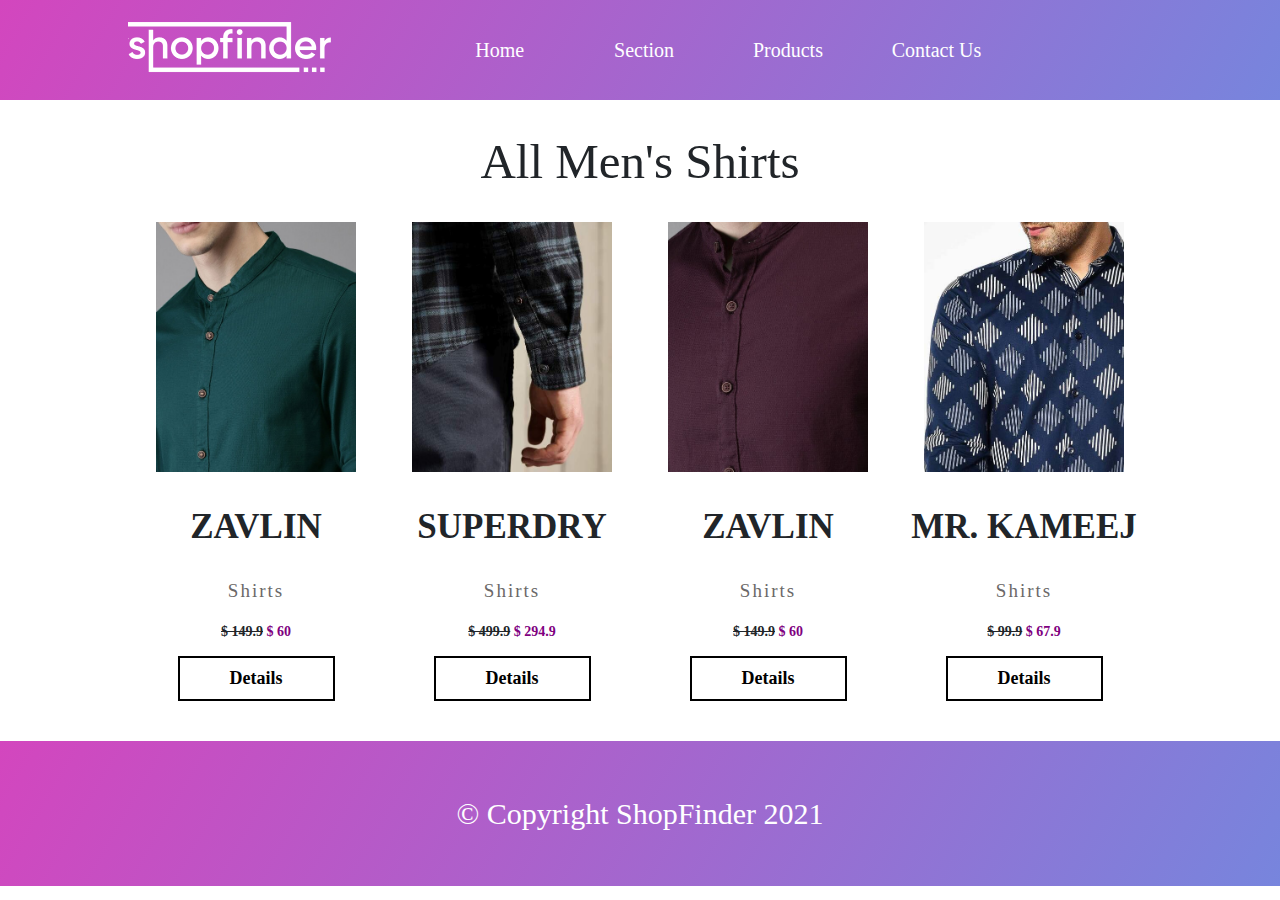
<file: shirts.html>
<!DOCTYPE html>
<html lang="en">
<head>
    <meta charset="utf-8" />
    <meta name="viewport" content="width=device-width, initial-scale=1.0" />
    <title>Shirts - Shop Finder</title>
    <link rel="stylesheet" href="css/main.css" />
    <script src="js/scripts.js"></script>
</head>

<body>
    <div class="banner">
        <div class="menu">
            <header>
                <a href="index.html"><img id="logo"  src="images/logo.png" alt="Shop Finder Logo"></a>
            </header>
            <nav>
                <ul class="navbar">
                    <li class="nav-item">
                        <a class="nav-link text-white" href="index.html">Home</a>
                    </li>
                    <li class="nav-item dropdown">
                        <a class="nav-link text-white dropbtn" href="javascript:void(0)">Section</a>
                        <div class="dropdown-content">
                            <a href="shirts.html">Shirt</a>
                            <a href="tshirts.html">T-Shirt</a>
                            <a href="tops.html">Top</a>
                            <a href="shorts.html">Shorts</a>
                            <a href="watches.html">Watches</a>
                            <a href="womendenim.html">Denim</a>
                            <a href="flat_heels.html">Flat &amp; Heels</a>
                            <a href="shoe.html">Shoe</a>
                        </div>                               
                    </li>
                    <li class="nav-item">
                        <a class="nav-link text-white" href="products.html">Products</a>
                    </li>
                    <li class="nav-item">
                        <a class="nav-link text-white" href="contact.html">Contact Us</a>
                    </li>
                </ul>
            </nav>
        </div>
    </div>
    <div class="container">
        <main role="main">            
            <div class="text-center">
                <h1 class="display-4" id="heading_message" >All Men's Shirts</h1>
            </div>
            <div class="row categories" >
                <div class="col">
                    <div class="categories_bg category-color text-center">
                        <img src="images/products/5.jpg" />
                        <h2 class="category_title text-overflow-elipsis">ZAVLIN</h2>
                        <h4 class="section_name">Shirts</h4>
                        <p class="font-weight-bold">
                            <span ><s>$ 149.9</s></span>
                            <span class="color-purple">$ 60</span>
                        </p>
                        <a class="button button-primary" target="_blank" href="https://www.amazon.ca/s?k=shirts&ref=nb_sb_noss_1">Details</a>
                    </div>
                </div>
                <div class="col">
                    <div class="categories_bg category-color text-center">
                        <img src="images/products/6.jpg" />
                        <h2 class="category_title text-overflow-elipsis">SUPERDRY</h2>
                        <h4 class="section_name">Shirts</h4>
                        <p class="font-weight-bold">
                            <span ><s>$ 499.9</s></span>
                            <span class="color-purple">$ 294.9</span>
                        </p>
                        <a class="button button-primary" target="_blank" href="https://www.amazon.ca/s?k=shirts&ref=nb_sb_noss_1">Details</a>
                    </div>
                </div>
                <div class="col">
                    <div class="categories_bg category-color text-center">
                        <img src="images/products/7.jpg" />
                        <h2 class="category_title text-overflow-elipsis">ZAVLIN</h2>
                        <h4 class="section_name">Shirts</h4>
                        <p class="font-weight-bold">
                            <span ><s>$ 149.9</s></span>
                            <span class="color-purple">$ 60</span>
                        </p>
                        <a class="button button-primary" target="_blank" href="https://www.amazon.ca/s?k=shirts&ref=nb_sb_noss_1">Details</a>
                    </div>
                </div>
                <div class="col">
                    <div class="categories_bg category-color text-center">
                        <img src="images/products/8.jpg" />
                        <h2 class="category_title text-overflow-elipsis">MR. KAMEEJ</h2>
                        <h4 class="section_name">Shirts</h4>
                        <p class="font-weight-bold">
                            <span ><s>$ 99.9</s></span>
                            <span class="color-purple">$ 67.9</span>
                        </p>
                        <a class="button button-primary" target="_blank" href="https://www.amazon.ca/s?k=shirts&ref=nb_sb_noss_1">Details</a>
                    </div>
                </div>
            </div>
            
        </main>
    </div>
    <footer class="banner p-5">
        <div class="container p-5">
            <p class="text-center">© Copyright ShopFinder 2021 </p>
        </div>
    </footer>
    <script src="js/change.js"></script>
</body>
</html>
</file>
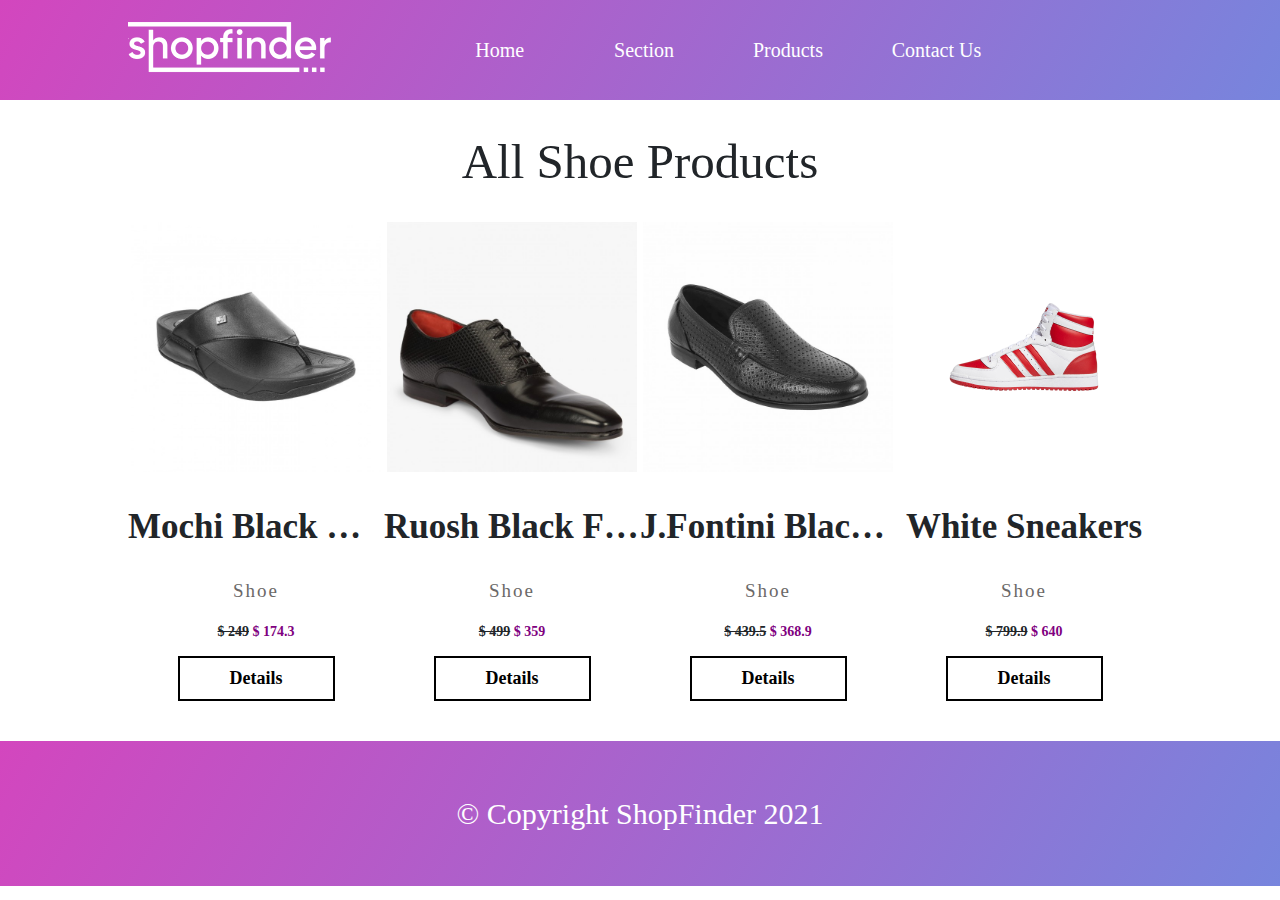
<file: shoe.html>
<!DOCTYPE html>
<html lang="en">
<head>
    <meta charset="utf-8" />
    <meta name="viewport" content="width=device-width, initial-scale=1.0" />
    <title>Shoes - Shop Finder</title>
    <link rel="stylesheet" href="css/main.css" />
    <script src="js/scripts.js"></script>
</head>

<body>
    <div class="banner">
        <div class="menu">
            <header>
                <a href="index.html"><img id="logo"  src="images/logo.png" alt="Shop Finder Logo"></a>
            </header>
            <nav>
                <ul class="navbar">
                    <li class="nav-item">
                        <a class="nav-link text-white" href="index.html">Home</a>
                    </li>
                    <li class="nav-item dropdown">
                        <a class="nav-link text-white dropbtn" href="javascript:void(0)">Section</a>
                        <div class="dropdown-content">
                            <a href="shirts.html">Shirt</a>
                            <a href="tshirts.html">T-Shirt</a>
                            <a href="tops.html">Top</a>
                            <a href="shorts.html">Shorts</a>
                            <a href="watches.html">Watches</a>
                            <a href="womendenim.html">Denim</a>
                            <a href="flat_heels.html">Flat &amp; Heels</a>
                            <a href="shoe.html">Shoe</a>
                        </div>                               
                    </li>
                    <li class="nav-item">
                        <a class="nav-link text-white" href="products.html">Products</a>
                    </li>
                    <li class="nav-item">
                        <a class="nav-link text-white" href="contact.html">Contact Us</a>
                    </li>
                </ul>
            </nav>
        </div>
    </div>
    <div class="container">
        <main role="main">            
            <div class="text-center">
                <h1 class="display-4" id="heading_message" >All Shoe Products</h1>
            </div>
            <div class="row categories" >
                <div class="col">
                    <div class="categories_bg category-color text-center">
                        <img src="images/products/9.jpg" />
                        <h2 class="category_title text-overflow-elipsis" title="Mochi Black Casual Slippers">Mochi Black Casual Slippers</h2>
                        <h4 class="section_name">Shoe</h4>
                        <p class="font-weight-bold">
                            <span ><s>$ 249</s></span>
                            <span class="color-purple">$ 174.3</span>
                        </p>
                        <a class="button button-primary" target="_blank" href="https://www.nike.com/ca/w/womens-shoes-5e1x6zy7ok">Details</a>
                    </div>
                </div>
                <div class="col">
                    <div class="categories_bg category-color text-center">
                        <img src="images/products/10.jpg" />
                        <h2 class="category_title text-overflow-elipsis" title="Ruosh Black Formal Derby">Ruosh Black Formal Derby</h2>
                        <h4 class="section_name">Shoe</h4>
                        <p class="font-weight-bold">
                            <span ><s>$ 499</s></span>
                            <span class="color-purple">$ 359</span>
                        </p>
                        <a class="button button-primary" target="_blank" href="https://www.nike.com/ca/w/womens-shoes-5e1x6zy7ok">Details</a>
                    </div>
                </div>
                <div class="col">
                    <div class="categories_bg category-color text-center">
                        <img src="images/products/11.jpg" />
                        <h2 class="category_title text-overflow-elipsis" title="J.Fontini Black Casual Slip Ons">J.Fontini Black Casual Slip Ons</h2>
                        <h4 class="section_name">Shoe</h4>
                        <p class="font-weight-bold">
                            <span ><s>$ 439.5</s></span>
                            <span class="color-purple">$ 368.9</span>
                        </p>
                        <a class="button button-primary" target="_blank" href="https://www.nike.com/ca/w/womens-shoes-5e1x6zy7ok">Details</a>
                    </div>
                </div>
                <div class="col">
                    <div class="categories_bg category-color text-center">
                        <img src="images/products/12.jpg" />
                        <h2 class="category_title text-overflow-elipsis" title="White Sneakers">White Sneakers</h2>
                        <h4 class="section_name">Shoe</h4>
                        <p class="font-weight-bold">
                            <span ><s>$ 799.9</s></span>
                            <span class="color-purple">$ 640</span>
                        </p>
                        <a class="button button-primary" target="_blank" href="https://www.nike.com/ca/w/womens-shoes-5e1x6zy7ok">Details</a>
                    </div>
                </div>      
            </div>
        </main>
    </div>
    <footer class="banner p-5">
        <div class="container p-5">
            <p class="text-center">© Copyright ShopFinder 2021 </p>
        </div>
    </footer>
    <script src="js/change.js"></script>
</body>
</html>
</file>
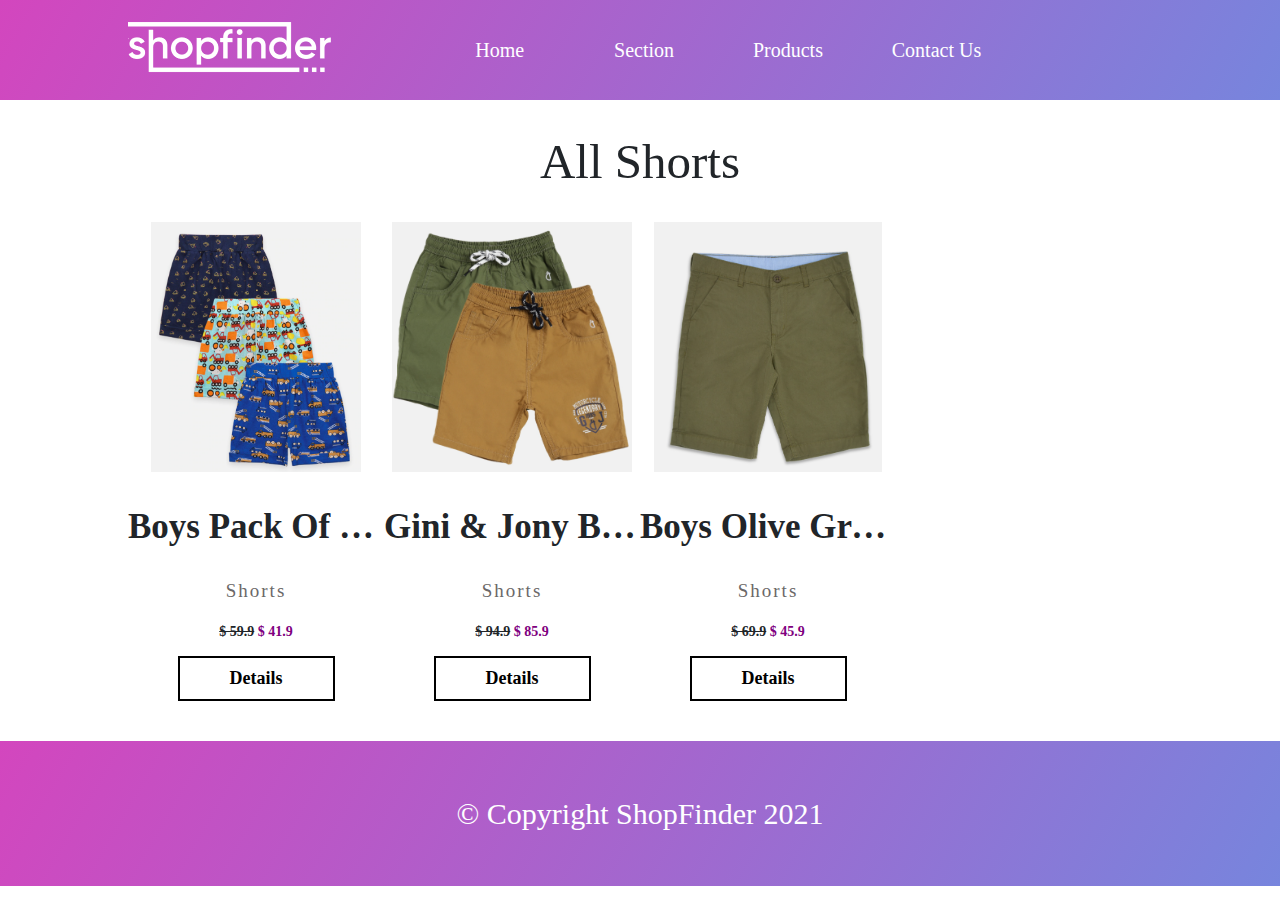
<file: shorts.html>
<!DOCTYPE html>
<html lang="en">
<head>
    <meta charset="utf-8" />
    <meta name="viewport" content="width=device-width, initial-scale=1.0" />
    <title>Shorts - Shop Finder</title>
    <link rel="stylesheet" href="css/main.css" />
    <script src="js/scripts.js"></script>
</head>

<body>
    <div class="banner">
        <div class="menu">
            <header>
                <a href="index.html"><img id="logo"  src="images/logo.png" alt="Shop Finder Logo"></a>
            </header>
            <nav>
                <ul class="navbar">
                    <li class="nav-item">
                        <a class="nav-link text-white" href="index.html">Home</a>
                    </li>
                    <li class="nav-item dropdown">
                        <a class="nav-link text-white dropbtn" href="javascript:void(0)">Section</a>
                        <div class="dropdown-content">
                            <a href="shirts.html">Shirt</a>
                            <a href="tshirts.html">T-Shirt</a>
                            <a href="tops.html">Top</a>
                            <a href="shorts.html">Shorts</a>
                            <a href="watches.html">Watches</a>
                            <a href="womendenim.html">Denim</a>
                            <a href="flat_heels.html">Flat &amp; Heels</a>
                            <a href="shoe.html">Shoe</a>
                        </div>                               
                    </li>
                    <li class="nav-item">
                        <a class="nav-link text-white" href="products.html">Products</a>
                    </li>
                    <li class="nav-item">
                        <a class="nav-link text-white" href="contact.html">Contact Us</a>
                    </li>
                </ul>
            </nav>
        </div>
    </div>
    <div class="container">
        <main role="main">            
            <div class="text-center">
                <h1 class="display-4" id="heading_message" >All Shorts</h1>
            </div>
            <div class="row categories" >
                <div class="col">
                    <div class="categories_bg category-color text-center">
                        <img src="images/products/28.PNG"/>
                        <h2 class="category_title text-overflow-elipsis" title="Boys Pack Of 3 Multicoloured Floral Printed Mid-Rise Regular Shorts">Boys Pack Of 3 Multicoloured Floral Printed Mid-Rise Regular Shorts</h2>
                        <h4 class="section_name">Shorts</h4>
                        <p class="font-weight-bold">
                            <span ><s>$ 59.9</s></span>
                            <span class="color-purple">$ 41.9</span>
                        </p>
                        <a class="button button-primary" href="https://www.amazon.ca/s?k=shorts&ref=nb_sb_noss_1" target="_blank">Details</a>
                    </div>
                </div>
                <div class="col">
                    <div class="categories_bg category-color text-center">
                        <img src="images/products/29.PNG"/>
                        <h2 class="category_title text-overflow-elipsis" title="Gini and Jony Boys Pack of 2 Solid Cotton Shorts">Gini &amp; Jony Boys Pack of 2 Solid Cotton Shorts</h2>
                        <h4 class="section_name">Shorts</h4>
                        <p class="font-weight-bold">
                            <span ><s>$ 94.9</s></span>
                            <span class="color-purple">$ 85.9</span>
                        </p>
                        <a class="button button-primary" href="https://www.amazon.ca/s?k=shorts&ref=nb_sb_noss_1" target="_blank">Details</a>
                    </div>
                </div>
                <div class="col">
                    <div class="categories_bg category-color text-center">
                        <img src="images/products/30.PNG"/>
                        <h2 class="category_title text-overflow-elipsis" title="Boys Olive Green Mid-Rise Chino Shorts">Boys Olive Green Mid-Rise Chino Shorts</h2>
                        <h4 class="section_name">Shorts</h4>
                        <p class="font-weight-bold">
                            <span ><s>$ 69.9</s></span>
                            <span class="color-purple">$ 45.9</span>
                        </p>
                        <a class="button button-primary" href="https://www.amazon.ca/s?k=shorts&ref=nb_sb_noss_1" target="_blank">Details</a>
                    </div>
                </div>
            </div>
        </main>
    </div>
    <footer class="banner p-5">
        <div class="container p-5">
            <p class="text-center">© Copyright ShopFinder 2021 </p>
        </div>
    </footer>
    <script src="js/change.js"></script>
</body>
</html>
</file>
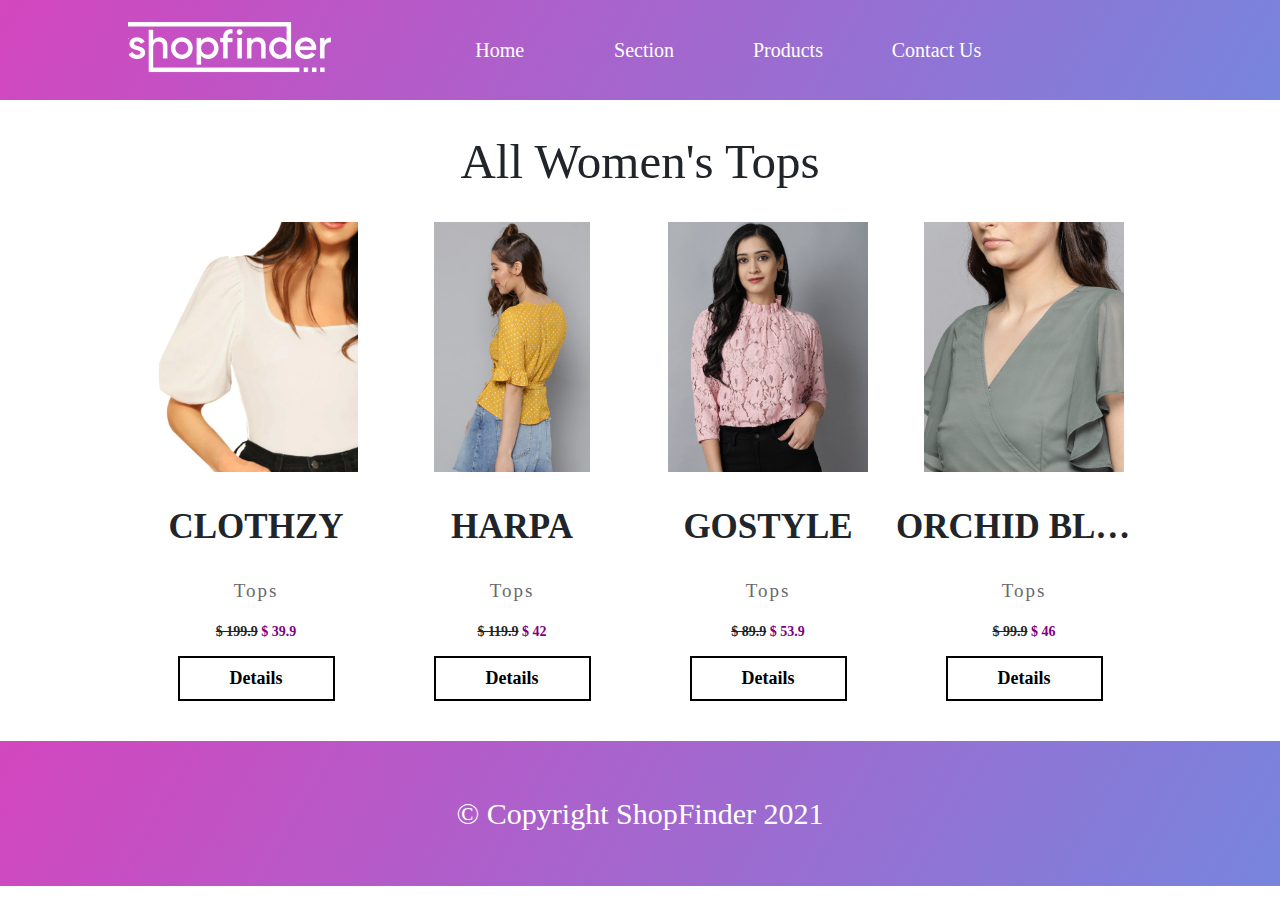
<file: tops.html>
<!DOCTYPE html>
<html lang="en">
<head>
    <meta charset="utf-8" />
    <meta name="viewport" content="width=device-width, initial-scale=1.0" />
    <title>Tops - Shop Finder</title>
    <link rel="stylesheet" href="css/main.css" />
    <script src="js/scripts.js"></script>
</head>

<body>
    <div class="banner">
        <div class="menu">
            <header>
                <a href="index.html"><img id="logo"  src="images/logo.png" alt="Shop Finder Logo"></a>
            </header>
            <nav>
                <ul class="navbar">
                    <li class="nav-item">
                        <a class="nav-link text-white" href="index.html">Home</a>
                    </li>
                    <li class="nav-item dropdown">
                        <a class="nav-link text-white dropbtn" href="javascript:void(0)">Section</a>
                        <div class="dropdown-content">
                            <a href="shirts.html">Shirt</a>
                            <a href="tshirts.html">T-Shirt</a>
                            <a href="tops.html">Top</a>
                            <a href="shorts.html">Shorts</a>
                            <a href="watches.html">Watches</a>
                            <a href="womendenim.html">Denim</a>
                            <a href="flat_heels.html">Flat &amp; Heels</a>
                            <a href="shoe.html">Shoe</a>
                        </div>                               
                    </li>
                    <li class="nav-item">
                        <a class="nav-link text-white" href="products.html">Products</a>
                    </li>
                    <li class="nav-item">
                        <a class="nav-link text-white" href="contact.html">Contact Us</a>
                    </li>
                </ul>
            </nav>
        </div>
    </div>
    <div class="container">
        <main role="main">            
            <div class="text-center">
                <h1 class="display-4" id="heading_message" >All Women's Tops</h1>
            </div>
            <div class="row categories" >
                <div class="col">
                    <div class="categories_bg category-color text-center">
                        <img src="images/products/13.PNG" />
                        <h2 class="category_title text-overflow-elipsis">CLOTHZY</h2>
                        <h4 class="section_name">Tops</h4>
                        <p class="font-weight-bold">
                            <span ><s>$ 199.9</s></span>
                            <span class="color-purple">$ 39.9</span>
                        </p>
                        <a class="button button-primary" target="_blank" href="https://www.hollisterco.com/shop/ca/girls-tops">Details</a>
                    </div>
                </div>
                <div class="col">
                    <div class="categories_bg category-color text-center">
                        <img src="images/products/14.PNG" />
                        <h2 class="category_title text-overflow-elipsis">HARPA</h2>
                        <h4 class="section_name">Tops</h4>
                        <p class="font-weight-bold">
                            <span ><s>$ 119.9</s></span>
                            <span class="color-purple">$ 42</span>
                        </p>
                        <a class="button button-primary" target="_blank" href="https://www.hollisterco.com/shop/ca/girls-tops">Details</a>
                    </div>
                </div>
                <div class="col">
                    <div class=" categories_bg category-color text-center">
                        <img src="images/products/15.jpg" />
                        <h2 class="category_title text-overflow-elipsis">GOSTYLE</h2>
                        <h4 class="section_name">Tops</h4>
                        <p class="font-weight-bold">
                            <span ><s>$ 89.9</s></span>
                            <span class="color-purple">$ 53.9</span>
                        </p>
                        <a class="button button-primary" target="_blank" href="https://www.hollisterco.com/shop/ca/girls-tops">Details</a>
                    </div>
                </div>
                <div class="col">
                    <div class=" categories_bg category-color text-center">
                        <img src="images/products/16.jpg" />
                        <h2 class="category_title text-overflow-elipsis">ORCHID BLUES</h2>
                        <h4 class="section_name">Tops</h4>
                        <p class="font-weight-bold">
                            <span ><s>$ 99.9</s></span>
                            <span class="color-purple">$ 46</span>
                        </p>
                        <a class="button button-primary" target="_blank" href="https://www.hollisterco.com/shop/ca/girls-tops">Details</a>
                    </div>
                </div>
                
            </div>
        </main>
    </div>
    <footer class="banner p-5">
        <div class="container p-5">
            <p class="text-center">© Copyright ShopFinder 2021 </p>
        </div>
    </footer>
    <script src="js/change.js"></script>
</body>
</html>
</file>
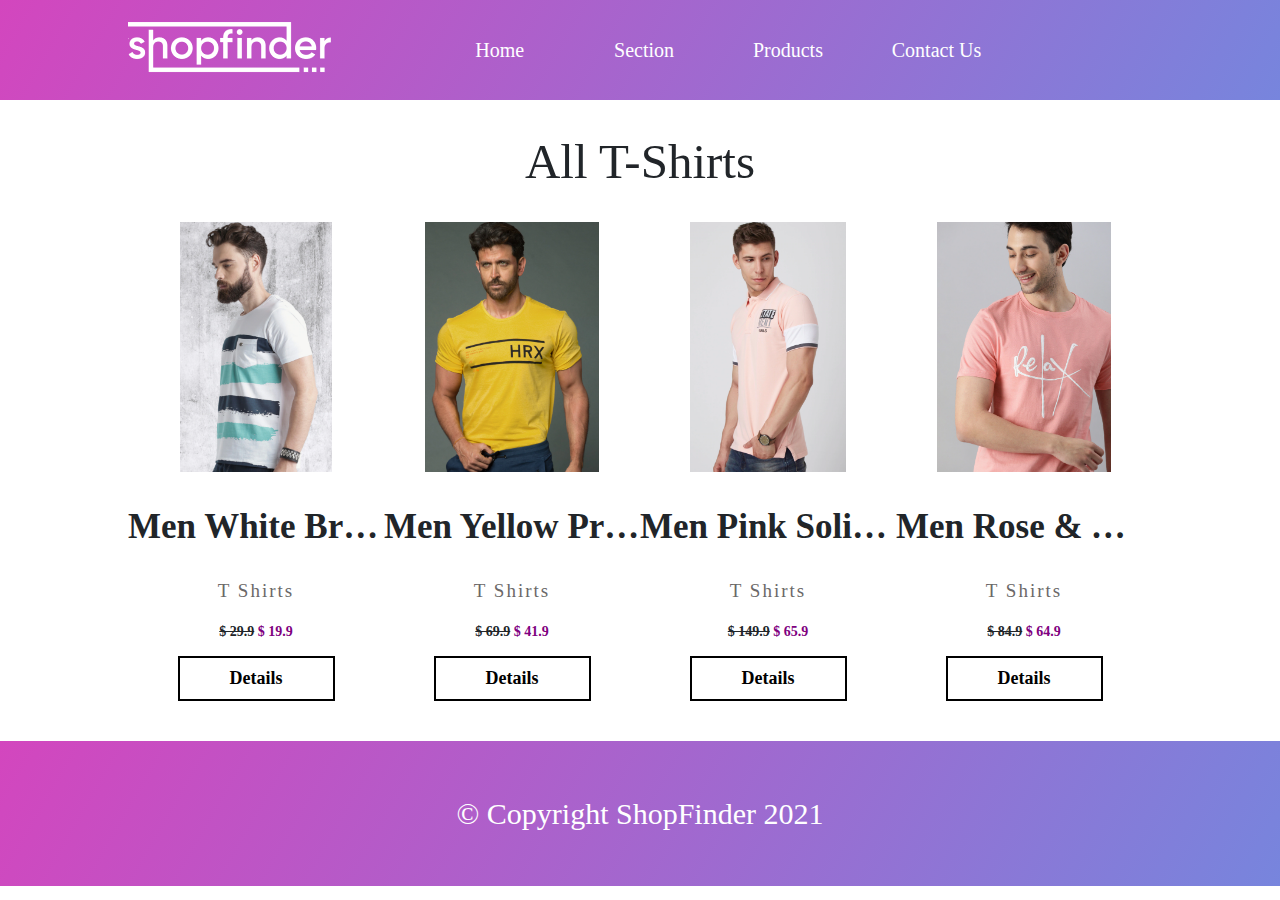
<file: tshirts.html>
<!DOCTYPE html>
<html lang="en">
<head>
    <meta charset="utf-8" />
    <meta name="viewport" content="width=device-width, initial-scale=1.0" />
    <title>T-Shirts - Shop Finder</title>
    <link rel="stylesheet" href="css/main.css" />
    <script src="js/scripts.js"></script>
</head>

<body>
    <div class="banner">
        <div class="menu">
            <header>
                <a href="index.html"><img id="logo"  src="images/logo.png" alt="Shop Finder Logo"></a>
            </header>
            <nav>
                <ul class="navbar">
                    <li class="nav-item">
                        <a class="nav-link text-white" href="index.html">Home</a>
                    </li>
                    <li class="nav-item dropdown">
                        <a class="nav-link text-white dropbtn" href="javascript:void(0)">Section</a>
                        <div class="dropdown-content">
                            <a href="shirts.html">Shirt</a>
                            <a href="tshirts.html">T-Shirt</a>
                            <a href="tops.html">Top</a>
                            <a href="shorts.html">Shorts</a>
                            <a href="watches.html">Watches</a>
                            <a href="womendenim.html">Denim</a>
                            <a href="flat_heels.html">Flat &amp; Heels</a>
                            <a href="shoe.html">Shoe</a>
                        </div>         
                    </li>
                    <li class="nav-item">
                        <a class="nav-link text-white" href="products.html">Products</a>
                    </li>
                    <li class="nav-item">
                        <a class="nav-link text-white" href="contact.html">Contact Us</a>
                    </li>
                </ul>
            </nav>
        </div>
    </div>
    <div class="container">
        <main role="main">            
            <div class="text-center">
                <h1 class="display-4" id="heading_message" >All T-Shirts</h1>
            </div>
            <div class="row categories" >
                <div class="col">
                    <div class="categories_bg category-color text-center">
                        <img src="images/products/24.PNG" />
                        <h2 class="category_title text-overflow-elipsis" title="Men White Brush Printed Round Neck T-shirt">Men White Brush Printed Round Neck T-shirt</h2>
                        <h4 class="section_name">T Shirts</h4>
                        <p class="font-weight-bold">
                            <span><s>$ 29.9</s></span>
                            <span class="color-purple">$ 19.9</span>
                        </p>
                        <a class="button button-primary" target="_blank" href="https://www.hollisterco.com/shop/ca/search?departmentCategoryId=12551&searchTerm=tshirts">Details</a>
                    </div>
                </div>
                <div class="col">
                    <div class="categories_bg category-color text-center">
                        <img src="images/products/25.PNG" />
                        <h2 class="category_title text-overflow-elipsis" title="Men Yellow Printed Round Neck T-Shirt">Men Yellow Printed Round Neck T-Shirt</h2>
                        <h4 class="section_name">T Shirts</h4>
                        <p class="font-weight-bold">
                            <span><s>$ 69.9</s></span>
                            <span class="color-purple">$ 41.9</span>
                        </p>
                        <a class="button button-primary" target="_blank" href="https://www.hollisterco.com/shop/ca/search?departmentCategoryId=12551&searchTerm=tshirts">Details</a>
                    </div>
                </div>
                <div class="col">
                    <div class="categories_bg category-color text-center">
                        <img src="images/products/26.PNG" />
                        <h2 class="category_title text-overflow-elipsis" title="Men Pink Solid Polo Collar Slim Fit T-shirt">Men Pink Solid Polo Collar Slim Fit T-shirt</h2>
                        <h4 class="section_name">T Shirts</h4>
                        <p class="font-weight-bold">
                            <span><s>$ 149.9</s></span>
                            <span class="color-purple">$ 65.9</span>
                        </p>
                        <a class="button button-primary" target="_blank" href="https://www.hollisterco.com/shop/ca/search?departmentCategoryId=12551&searchTerm=tshirts">Details</a>
                    </div>
                </div>
                <div class="col">
                    <div class="categories_bg category-color text-center">
                        <img src="images/products/27.PNG" />
                        <h2 class="category_title text-overflow-elipsis" title="Men Rose and White Typography Printed T-shirt">Men Rose &amp; White Typography Printed T-shirt</h2>
                        <h4 class="section_name">T Shirts</h4>
                        <p class="font-weight-bold">
                            <span><s>$ 84.9</s></span>
                            <span class="color-purple">$ 64.9</span>
                        </p>
                        <a class="button button-primary" target="_blank" href="https://www.hollisterco.com/shop/ca/search?departmentCategoryId=12551&searchTerm=tshirts">Details</a>
                    </div>
                </div>
            </div>
        </main>
    </div>
    <footer class="banner p-5">
        <div class="container p-5">
            <p class="text-center">© Copyright ShopFinder 2021</p>
        </div>
    </footer>
    <script src="js/change.js"></script>
</body>
</html>
</file>
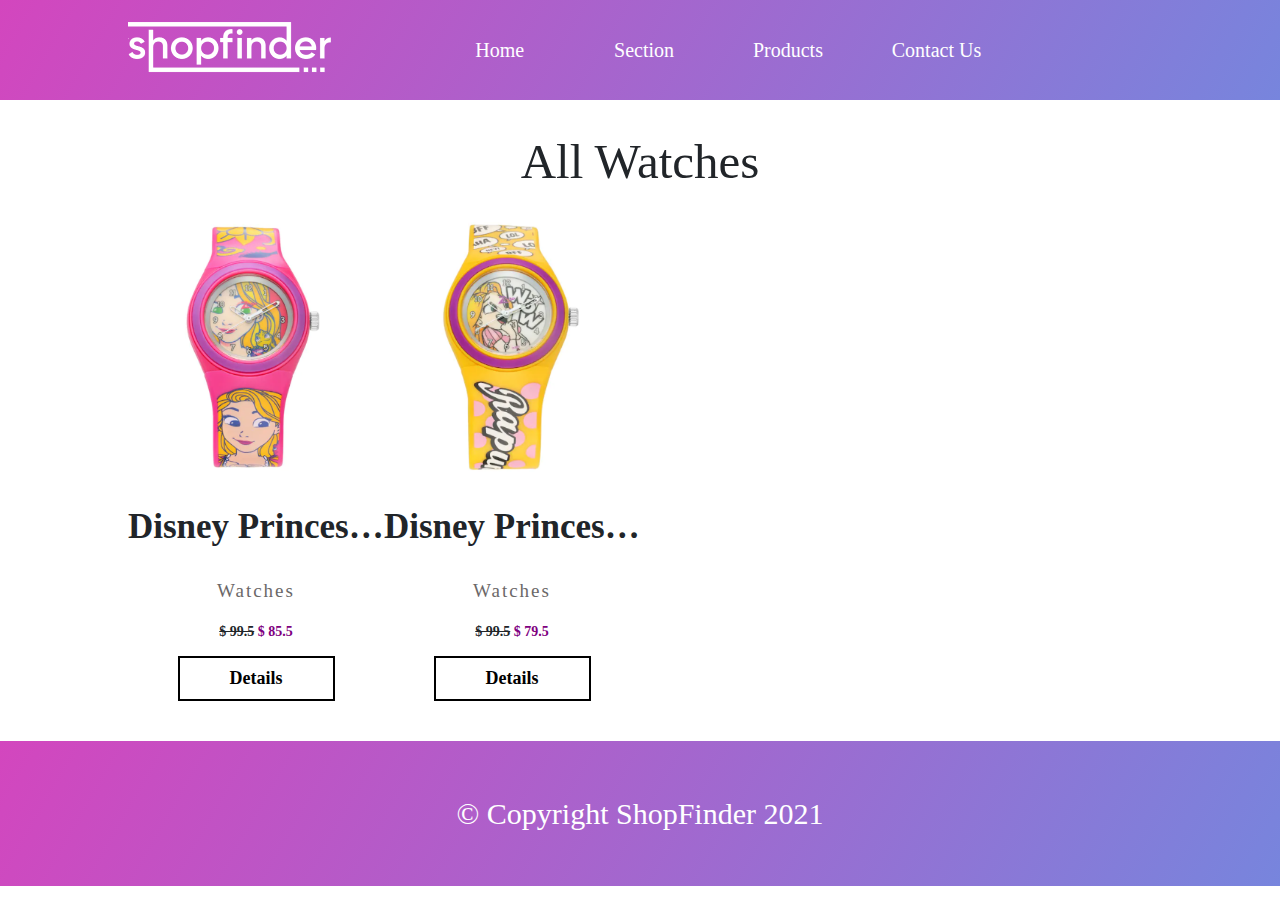
<file: watches.html>
<!DOCTYPE html>
<html lang="en">
<head>
    <meta charset="utf-8" />
    <meta name="viewport" content="width=device-width, initial-scale=1.0" />
    <title>Watches - Shop Finder</title>
    <link rel="stylesheet" href="css/main.css" />
    <script src="js/scripts.js"></script>
</head>

<body>
    <div class="banner">
        <div class="menu">
            <header>
                <a href="index.html"><img id="logo"  src="images/logo.png" alt="Shop Finder Logo"></a>
            </header>
            <nav>
                <ul class="navbar">
                    <li class="nav-item">
                        <a class="nav-link text-white" href="index.html">Home</a>
                    </li>
                    <li class="nav-item dropdown">
                        <a class="nav-link text-white dropbtn" href="javascript:void(0)">Section</a>
                        <div class="dropdown-content">
                            <a href="shirts.html">Shirt</a>
                            <a href="tshirts.html">T-Shirt</a>
                            <a href="tops.html">Top</a>
                            <a href="shorts.html">Shorts</a>
                            <a href="watches.html">Watches</a>
                            <a href="womendenim.html">Denim</a>
                            <a href="flat_heels.html">Flat &amp; Heels</a>
                            <a href="shoe.html">Shoe</a>
                        </div>                               
                    </li>
                    <li class="nav-item">
                        <a class="nav-link text-white" href="products.html">Products</a>
                    </li>
                    <li class="nav-item">
                        <a class="nav-link text-white" href="contact.html">Contact Us</a>
                    </li>
                </ul>
            </nav>
        </div>
    </div>
    <div class="container">
        <main role="main">            
            <div class="text-center">
                <h1 class="display-4" id="heading_message" >All Watches</h1>
            </div>
            <div class="row categories" >
                <div class="col">
                    <div class="categories_bg category-color text-center">
                        <img src="images/products/17.PNG" />
                        <h2 class="category_title text-overflow-elipsis">Disney Princess Watch</h2>
                        <h4 class="section_name">Watches</h4>
                        <p class="font-weight-bold">
                            <span><s>$ 99.5</s></span>
                            <span class="color-purple">$ 85.5</span>
                        </p>
                        <a class="button button-primary" target="_blank" href="https://www.fossil.com/en-ca/womens/">Details</a>
                    </div>
                </div>
                <div class="col">
                    <div class="categories_bg category-color text-center">
                        <img src="images/products/18.PNG" />
                        <h2 class="category_title text-overflow-elipsis">Disney Princess Watch</h2>
                        <h4 class="section_name">Watches</h4>
                        <p class="font-weight-bold">
                            <span><s>$ 99.5</s></span>
                            <span class="color-purple">$ 79.5</span>
                        </p>
                        <a class="button button-primary"  target="_blank"  href="https://www.fossil.com/en-ca/womens/">Details</a>
                    </div>
                </div>       
            </div>
        </main>
    </div>
    <footer class="banner p-5">
        <div class="container p-5">
            <p class="text-center">© Copyright ShopFinder 2021 </p>
        </div>
    </footer>
    <script src="js/change.js"></script>
</body>
</html>
</file>
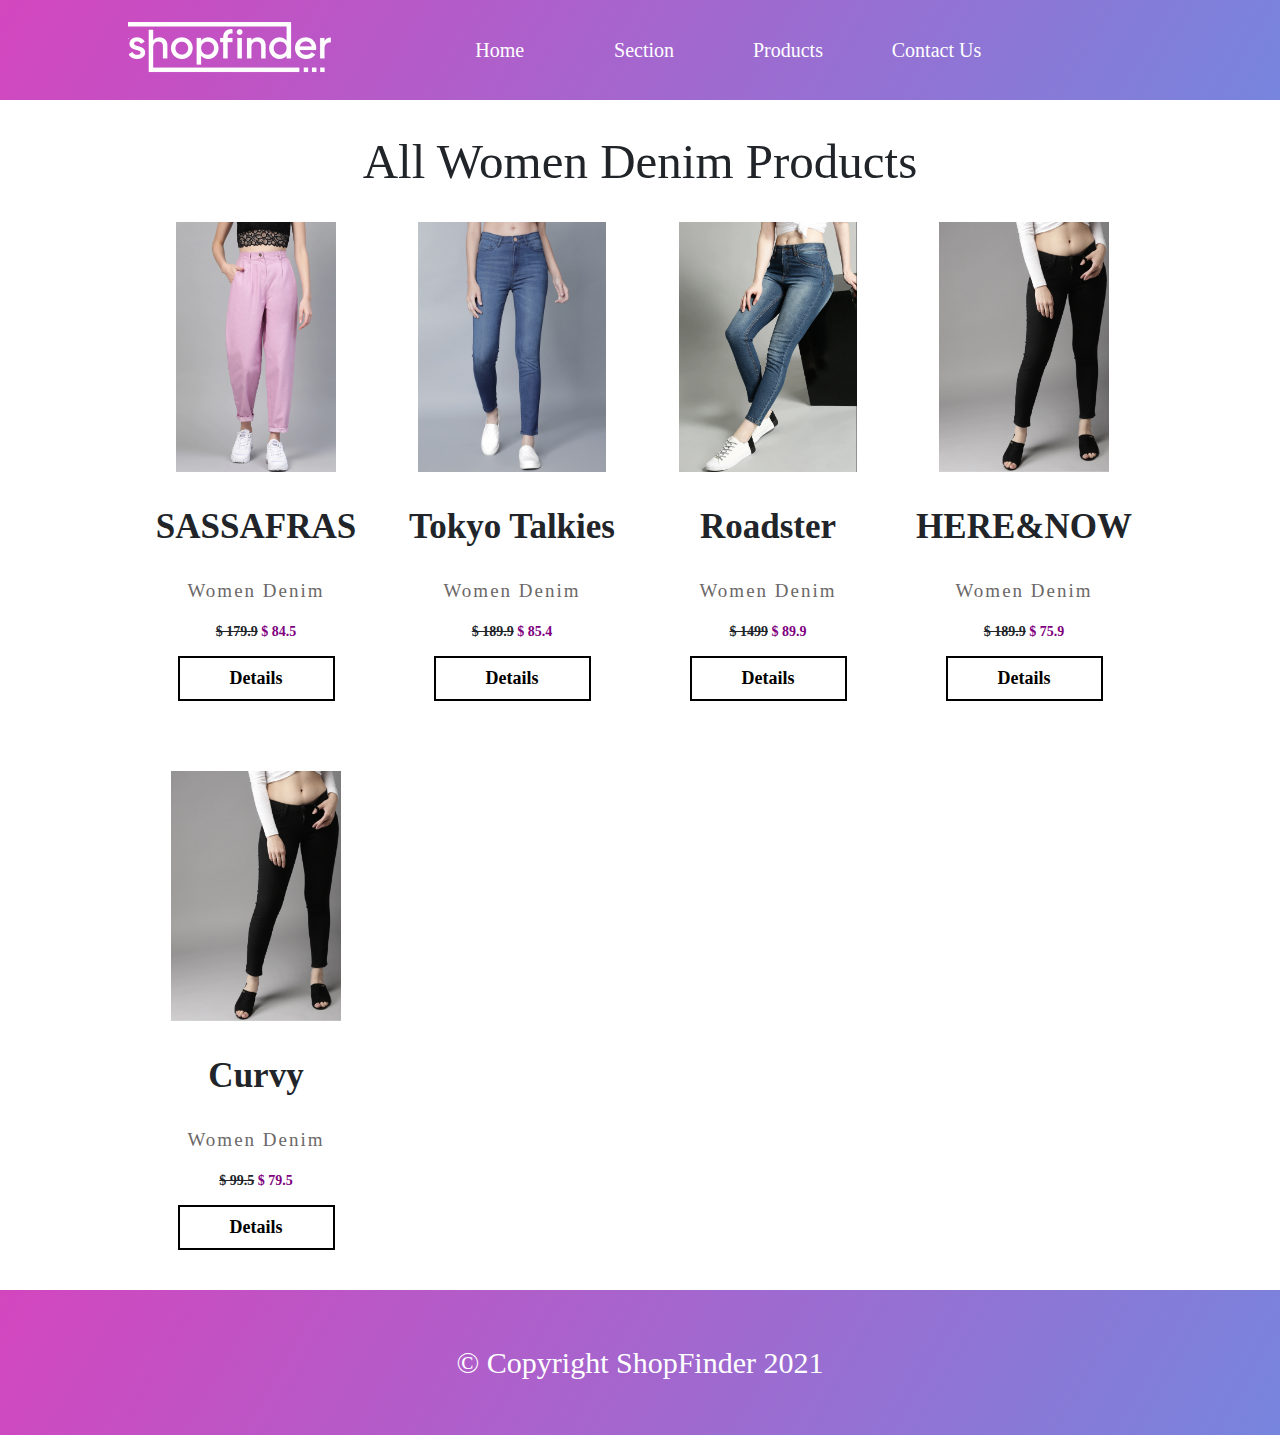
<file: womendenim.html>
<!DOCTYPE html>
<html lang="en">
<head>
    <meta charset="utf-8" />
    <meta name="viewport" content="width=device-width, initial-scale=1.0" />
    <title>Women Denim - Shop Finder</title>
    <link rel="stylesheet" href="css/main.css" />
    <script src="js/scripts.js"></script>
</head>

<body>
    <div class="banner">
        <div class="menu">
            <header>
                <a href="index.html"><img id="logo" src="images/logo.png" alt="Shop Finder Logo"></a>
            </header>
            <nav>
                <ul class="navbar">
                    <li class="nav-item">
                        <a class="nav-link text-white" href="index.html">Home</a>
                    </li>
                    <li class="nav-item dropdown">
                        <a class="nav-link text-white dropbtn" href="javascript:void(0)">Section</a>
                        <div class="dropdown-content">
                            <a href="shirts.html">Shirt</a>
                            <a href="tshirts.html">T-Shirt</a>
                            <a href="tops.html">Top</a>
                            <a href="shorts.html">Shorts</a>
                            <a href="watches.html">Watches</a>
                            <a href="womendenim.html">Denim</a>
                            <a href="flat_heels.html">Flat &amp; Heels</a>
                            <a href="shoe.html">Shoe</a>
                        </div>                               
                    </li>
                    <li class="nav-item">
                        <a class="nav-link text-white" href="products.html">Products</a>
                    </li>
                    <li class="nav-item">
                        <a class="nav-link text-white" href="contact.html">Contact Us</a>
                    </li>
                </ul>
            </nav>
        </div>
    </div>
    <div class="container">
        <main role="main">            
            <div class="text-center">
                <h1 class="display-4" id="heading_message" >All Women Denim Products</h1>
            </div>
            <div class="row categories ">
                <div class="col mb-2">
                    <div class="categories_bg category-color text-center">
                        <img src="images/products/1.PNG" class="img-fluid" />
                        <h2 class="category_title text-overflow-elipsis">SASSAFRAS</h2>
                        <h4 class="section_name">Women Denim</h4>
                        <p class="font-weight-bold">
                            <span><s>$ 179.9</s></span>
                            <span class="color-purple">$ 84.5</span>
                        </p>
                        <a class="button button-primary"  target="_blank" href="https://www.hollisterco.com/shop/ca/girls-jeans-bottoms?icmp=ICT:BTS21:F-H:LP:H:JEAN-H:K:x:ViewAll">Details</a>
                    </div>
                </div>
                <div class="col mb-2">
                    <div class="categories_bg category-color text-center">
                        <img src="images/products/2.jpg" class="img-fluid" />
                        <h2 class="category_title text-overflow-elipsis">Tokyo Talkies</h2>
                        <h4 class="section_name">Women Denim</h4>
                        <p class="font-weight-bold">
                            <span><s>$ 189.9</s></span>
                            <span class="color-purple">$ 85.4</span>
                        </p>
                        <a class="button button-primary" target="_blank" href="https://www.hollisterco.com/shop/ca/girls-jeans-bottoms?icmp=ICT:BTS21:F-H:LP:H:JEAN-H:K:x:ViewAll">Details</a>
                    </div>
                </div>
                <div class="col mb-2">
                    <div class="categories_bg category-color text-center">
                        <img src="images/products/3.PNG" class="img-fluid" />
                        <h2 class="category_title text-overflow-elipsis">Roadster</h2>
                        <h4 class="section_name">Women Denim</h4>
                        <p class="font-weight-bold">
                            <span><s>$ 1499</s></span>
                            <span class="color-purple">$ 89.9</span>
                        </p>
                        <a class="button button-primary" href="https://www.hollisterco.com/shop/ca/girls-jeans-bottoms?icmp=ICT:BTS21:F-H:LP:H:JEAN-H:K:x:ViewAll" target="_blank">Details</a>
                    </div>
                </div>
                <div class="col mb-2">
                    <div class="categories_bg category-color text-center">
                        <img src="images/products/4.PNG" class="img-fluid" />
                        <h2 class="category_title text-overflow-elipsis">HERE&amp;NOW</h2>
                        <h4 class="section_name">Women Denim</h4>
                        <p class="font-weight-bold">
                            <span><s>$ 189.9</s></span>
                            <span class="color-purple">$ 75.9</span>
                        </p>
                        <a class="button button-primary" href="https://www.hollisterco.com/shop/ca/girls-jeans-bottoms?icmp=ICT:BTS21:F-H:LP:H:JEAN-H:K:x:ViewAll">Details</a>
                    </div>
                </div>
            </div>
            <div class="row categories ">
                <div class="col mb-2">
                    <div class=" categories_bg category-color text-center">
                        <img src="images/products/4.PNG" class="img-fluid" />
                        <h2 class="category_title text-overflow-elipsis" title="Curvy">Curvy</h2>
                        <h4 class="section_name">Women Denim</h4>
                        <p class="font-weight-bold">
                            <span><s>$ 99.5</s></span>
                            <span class="color-purple">$ 79.5</span>
                        </p>
                        <a class="button button-primary" href="https://www.hollisterco.com/shop/ca/girls-jeans-bottoms?icmp=ICT:BTS21:F-H:LP:H:JEAN-H:K:x:ViewAll">Details</a>
                    </div>
                </div>
        </div>
        </main>
    </div>
    <footer class="banner p-5">
        <div class="container p-5">
            <p class="text-center">© Copyright ShopFinder 2021 </p>
        </div>
    </footer>
    <script src="js/change.js"></script>
</body>
</html>
</file>
<file: css/main.css>
html {
    font-size: 14px;
  }
body{
    margin: 0;
    font-size: 1rem;
    font-weight: 400;
    line-height: 1.5;
    color: #212529;
    text-align: left;
    background-color: #fff;
}
.banner {
    background-image: linear-gradient(120deg, #d346be 0%, #7785dd 100%);         
}
.menu{
    display: flex;   
    align-items: center;
    justify-content: space-between;
    width:80%;
    height:100px;
    margin:0 auto;
}
nav{
    width:70%;
}
.navbar{
    list-style: none;    
    overflow: hidden;
}
.navbar li{
    display: inline-block;
    width:20%;
}
.navbar li a{
    color:white;
    font-size:20px;
    text-decoration: none;
}

footer {
    width: 100%;
    white-space: nowrap;  
    color:white;
    font-size:30px;
    margin-top:5px;
  }

  .border-top {
    border-top: 1px solid #e5e5e5;
  }
  .border-bottom {
    border-bottom: 1px solid #e5e5e5;
  }
  
  .box-shadow {
    box-shadow: 0 .25rem .75rem rgba(0, 0, 0, .05);
  }

  .category-color {
    background-color: #fff;
    transition:0.2s;
}
.categories_bg {
    padding-bottom: 35px;
    padding-top: 30px;
}
.categories_bg img {
    height: 250px;
}
.category_title {
    font-size: 35px;
    line-height: 40px;
    font-weight: 700;
    font-family: Bebas Neue !important;
}
.section_name {
    font-size: 19px;
    letter-spacing: 2px;
    line-height: 30px;
    color: #6b6868;
    margin-bottom: 15px;
    font-weight: 500;
}
.categories a {
    text-decoration:none;
    font-size: 18px;
    line-height: 17px;
    padding: 12px 50px;
    font-weight: 800;
}
.categories a:hover {
    color: #fff;
}
.button {
    display: inline-block;
    text-decoration: none;
    font-size: 18px;
    line-height: 17px;
    padding: 12px 50px;
    font-weight: 800;
    border: 1px solid #0000;
}
.display-4{
    font-size: 3.5rem;
    font-weight: 300;
    line-height: 1.2;
    margin-bottom: 0;
}
.button-primary {
    color: #000;
    background-color: #fff;
    border: 2px solid #000;
}
    .button-primary:hover {
        color: #fff;
        text-decoration: none;
        background-color: #000;
    }
.category-color:hover {
    transform: scale(1.02);
    z-index: 200;
    border:1px solid black;
    box-shadow: 0 0.0625rem 0.0625rem -0.125rem #000;
}
.color-purple{
    color: purple ;
    font-weight: 700;
}
.text-overflow-elipsis {
    white-space: nowrap;
    overflow: hidden;
    text-overflow: ellipsis;
}

.p-5{
    padding-top:10px;
    padding-bottom:10px;
}
.text-center{
    text-align:center;
}
.font-weight-bold{
    font-weight: bold;
}
.row{
    width:100%;
    display:flex;
    margin-bottom:5px;
}
.col{
    flex: 0 0 25%;
    max-width: 25%;
}

/* Drop down menu code is task */
.dropdown-content {
    display: none;
    position: absolute;
    background-color: #f9f9f9;
    min-width: 160px;
    box-shadow: 0px 8px 16px 0px rgba(0,0,0,0.2);
    z-index: 1;
  }
  .dropdown-content a {
    color: black !important;
    padding: 12px 16px;
    text-decoration: none;
    display: block;
    text-align: left;
  }
  
  .dropdown-content a:hover {background-color: #f1f1f1;}
  .dropdown:hover .dropbtn {
    text-decoration: underline;
  }
  .dropdown:hover .dropdown-content {
    display: block;
  }
  .text-red{
      color:red;
  }
.text-black{
    color:black;
}
@media screen and (max-width: 768px) {
    .menu{
        flex-direction: column;
        height: auto;
        width:100%;
    }
    header{
        margin-top:5px;
        width:100%;
        text-align: center;
    }
    .navbar li{
        display: block;
        width:80%;
        text-align: center;
        background-color: black;
        border-radius: 10px;
        margin-bottom: 5px;;
    }
    .row{
        flex-direction: column;
    }
    .col{
        flex:100%;
        max-width: 100%;
    }
}
img{
    max-width: 100%;
}
.container{
    width:80%;
    margin:0 auto;
}
</file>
<file: css/contact.css>
.contact{
    padding: 4%;
}
.contact_row{
    width:100%;
}
.contact_row::after{
    content: "";
    clear: both;
    display: table;
}
.col-3{
    box-sizing: border-box;
    width:25%;
    float:left;
    background-image: linear-gradient(120deg, #d346be 0%, #7785dd 100%);     
    border-bottom-left-radius:8px;
    padding:40px;
}
.col-9{
    box-sizing: border-box;
    width:75%;
    float:left;
    padding-left: 20px;
}
label{
    font-weight: 600;
}
input,textarea{
    padding:5px;
    width:80%;
}
@media screen and (max-width: 768px) {
    .col-3, .col-9{
        float:none;
        width:100%;
    }
}
</file>
